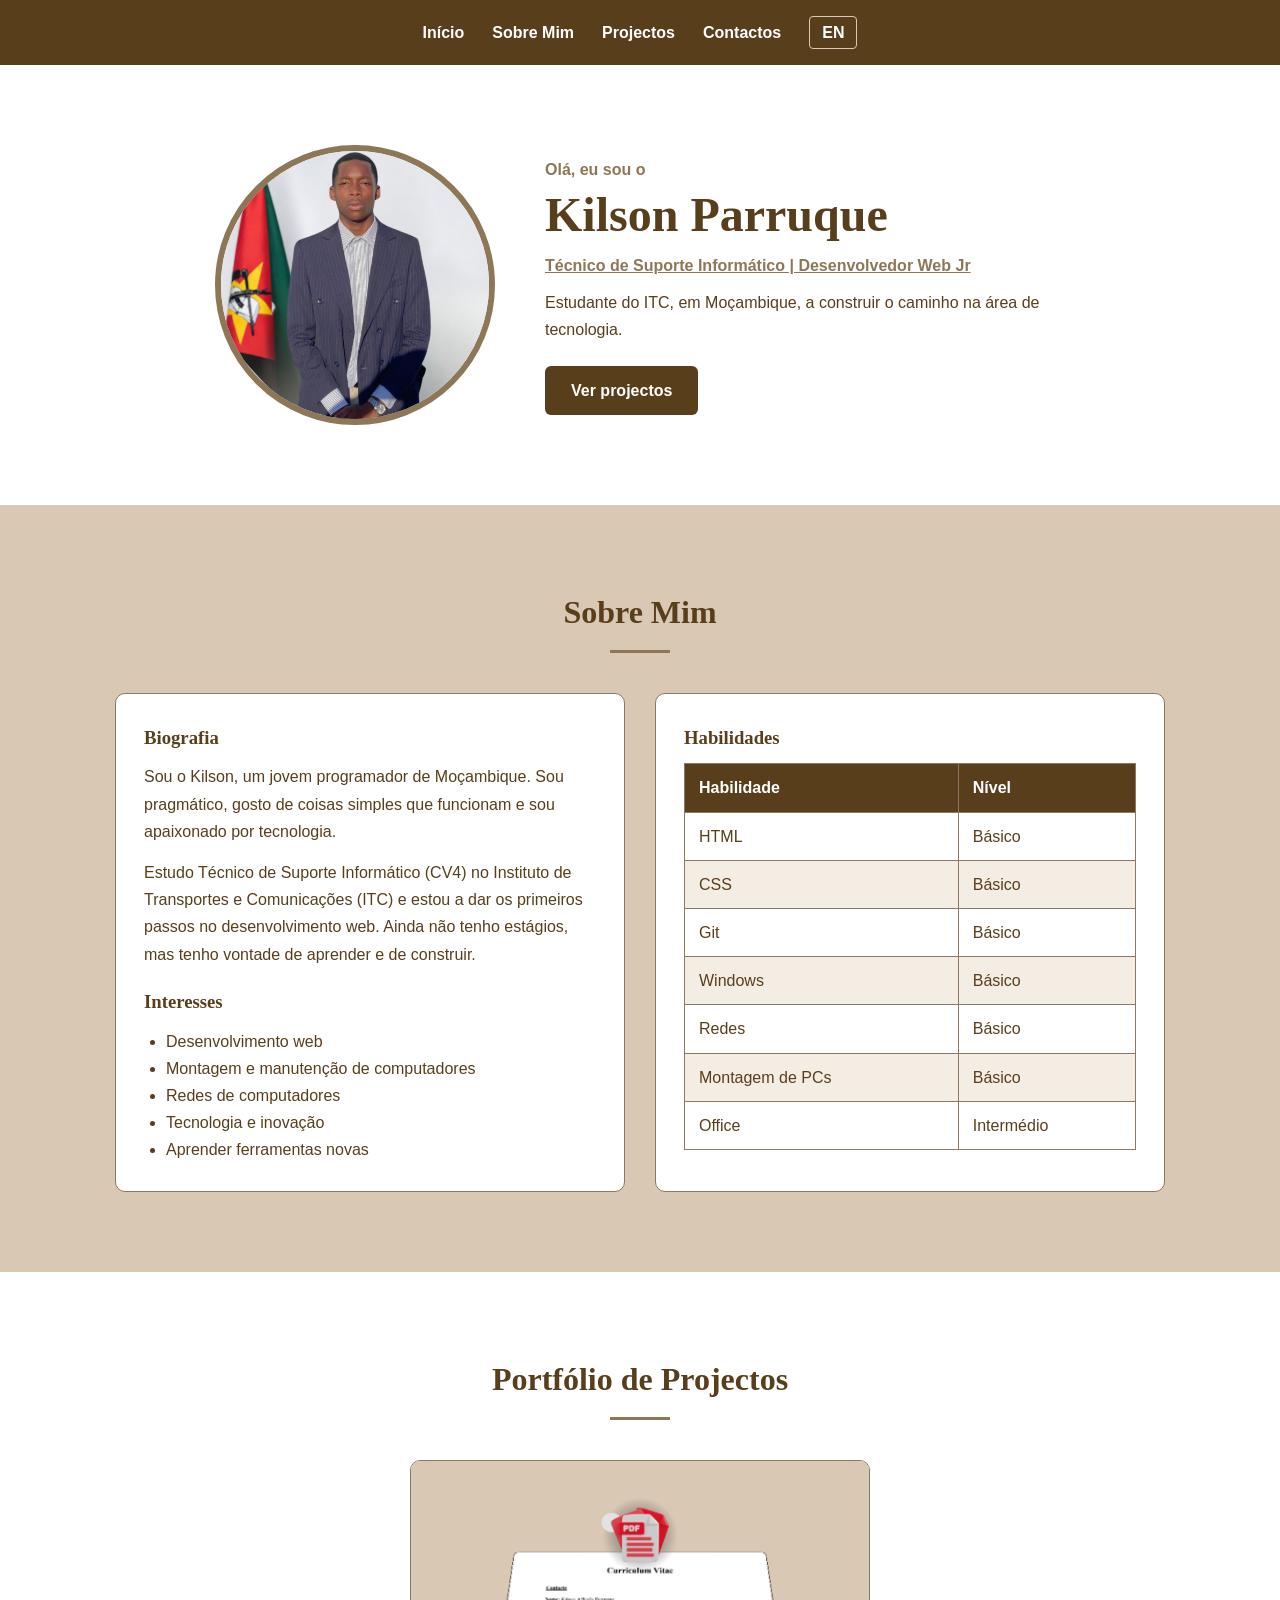
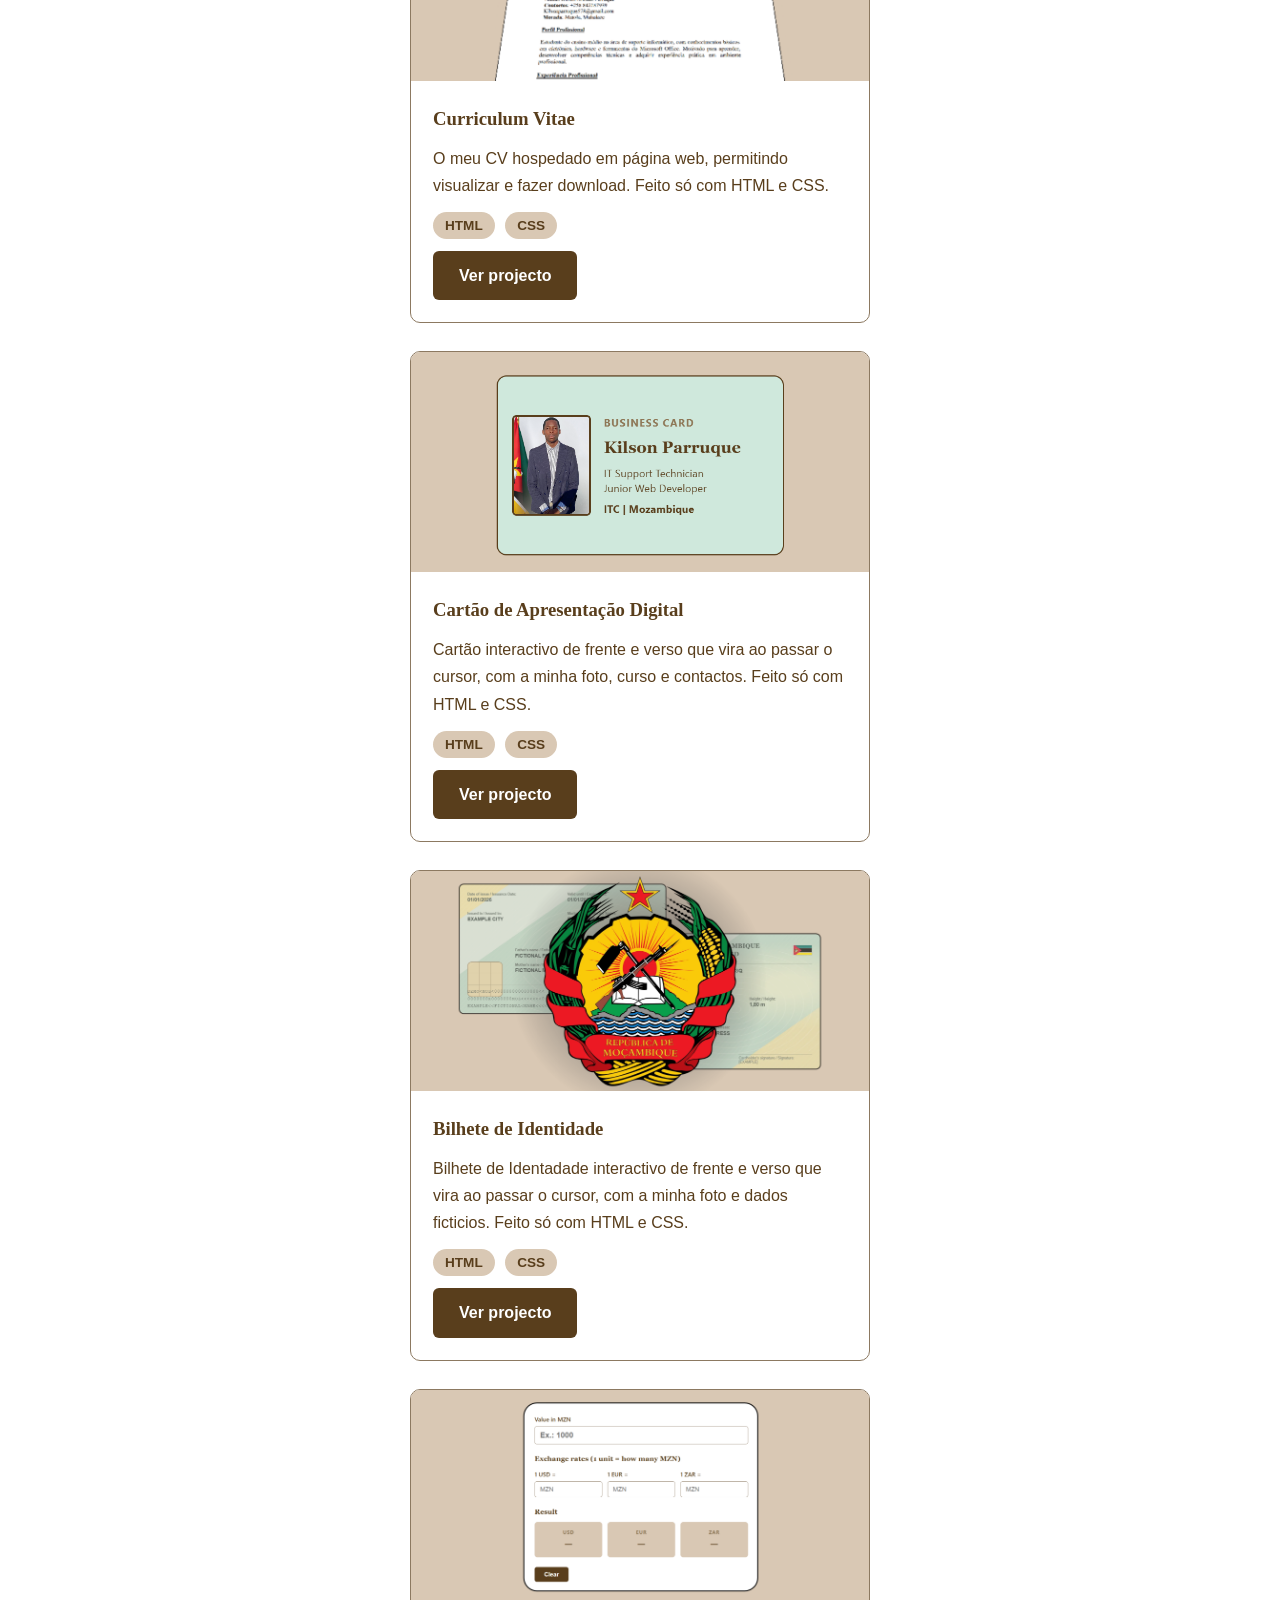
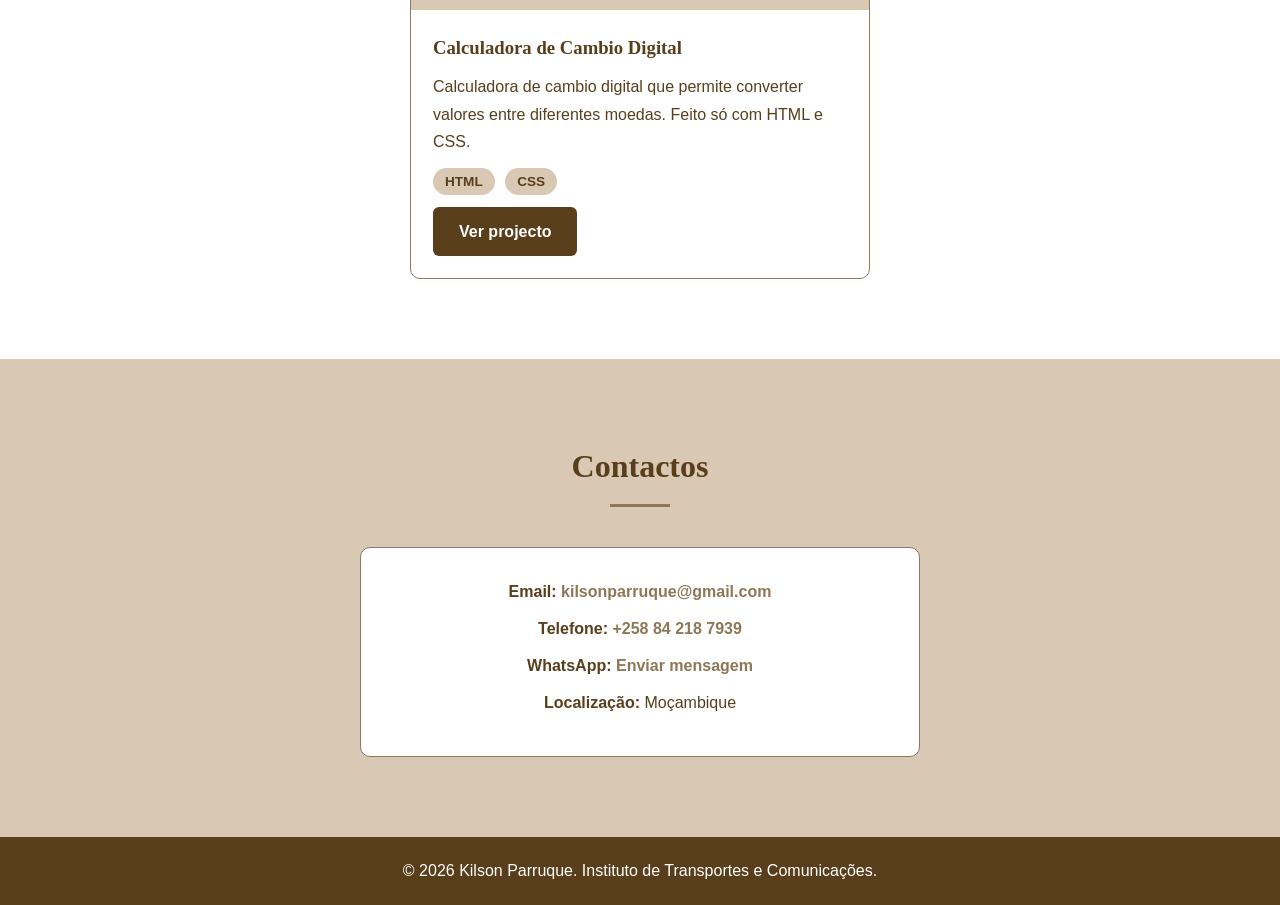
<file: index.html>
<!DOCTYPE html>
<html lang="pt">
<head>
  <meta charset="UTF-8">
  <meta name="viewport" content="width=device-width, initial-scale=1.0">
  <title>Kilson Parruque | Portfólio CPWE</title>
  <link rel="stylesheet" href="style.css">
</head>
<body>

  <header>
    <nav>
      <a href="#inicio">Início</a>
      <a href="#sobre">Sobre Mim</a>
      <a href="#projectos">Projectos</a>
      <a href="#contactos">Contactos</a>
      <a class="idioma" href="en.html">EN</a>
    </nav>
  </header>

  <main>

    <section id="inicio">
      <div class="conteudo hero">
        <img class="foto-perfil" src="perfil.jpg" alt="Fotografia de Kilson Parruque">
        <div class="hero-texto">
          <p class="saudacao">Olá, eu sou o</p>
          <h1>Kilson Parruque</h1>
          <p class="titulo"> <U> Técnico de Suporte Informático | Desenvolvedor Web Jr </U></p>
          <p>Estudante do ITC, em Moçambique, a construir o caminho na área de tecnologia.</p>
          <a class="botao" href="#projectos">Ver projectos</a>
        </div>
      </div>
    </section>

    <section id="sobre" class="faixa">
      <div class="conteudo">
        <h2>Sobre Mim</h2>
        <div class="sobre-grid">

          <div class="bloco">
            <h3>Biografia</h3>
            <p>Sou o Kilson, um jovem programador de Moçambique. Sou pragmático, gosto de coisas simples que funcionam e sou apaixonado por tecnologia.</p>
            <p>Estudo Técnico de Suporte Informático (CV4) no Instituto de Transportes e Comunicações (ITC) e estou a dar os primeiros passos no desenvolvimento web. Ainda não tenho estágios, mas tenho vontade de aprender e de construir.</p>

            <h3>Interesses</h3>
            <ul>
              <li>Desenvolvimento web</li>
              <li>Montagem e manutenção de computadores</li>
              <li>Redes de computadores</li>
              <li>Tecnologia e inovação</li>
              <li>Aprender ferramentas novas</li>
            </ul>
          </div>

          <div class="bloco">
            <h3>Habilidades</h3>
            <table>
              <thead>
                <tr>
                  <th>Habilidade</th>
                  <th>Nível</th>
                </tr>
              </thead>
              <tbody>
                <tr><td>HTML</td><td>Básico</td></tr>
                <tr><td>CSS</td><td>Básico</td></tr>
                <tr><td>Git</td><td>Básico</td></tr>
                <tr><td>Windows</td><td>Básico</td></tr>
                <tr><td>Redes</td><td>Básico</td></tr>
                <tr><td>Montagem de PCs</td><td>Básico</td></tr>
                <tr><td>Office</td><td>Intermédio</td></tr>
              </tbody>
            </table>
          </div>

        </div>
      </div>
    </section>

    <section id="projectos">
      <div class="conteudo">
        <h2>Portfólio de Projectos</h2>
        <div class="galeria">

          <article class="projecto">
            <img src="cv-banner.png" alt="Banner do Curriculum Vitae">
            <div class="projecto-info">
              <h3>Curriculum Vitae</h3>
              <p>O meu CV hospedado em página web, permitindo visualizar e fazer download. Feito só com HTML e CSS.</p>
              <p class="tecnologias"><span>HTML</span> <span>CSS</span> </p>
              <a class="botao" href="cv.html">Ver projecto</a>
            </div>
          </article>


          <article class="projecto">
            <img src="projecto-cartao.png" alt="Cartão de Apresentação Digital">
            <div class="projecto-info">
              <h3>Cartão de Apresentação Digital</h3>
              <p>Cartão interactivo de frente e verso que vira ao passar o cursor, com a minha foto, curso e contactos. Feito só com HTML e CSS.</p>
              <p class="tecnologias"><span>HTML</span> <span>CSS</span> </p>
              <a class="botao" href="cartao.html">Ver projecto</a>
            </div>
          </article>


          <article class="projecto">
            <img src="projecto-bi.png" alt="Bilhete de Identadade">
            <div class="projecto-info">
              <h3>Bilhete de Identidade </h3>
              <p>Bilhete de Identadade interactivo de frente e verso que vira ao passar o cursor, com a minha foto e dados ficticios. Feito só com HTML e CSS.</p>
              <p class="tecnologias"><span>HTML</span> <span>CSS</span></p>
              <a class="botao" href="bi.html">Ver projecto</a>
            </div>
          </article>

          
          <article class="projecto">
            <img src="calculadora-banner.png" alt="Calculadora de Cambio Digital">
            <div class="projecto-info">
              <h3>Calculadora de Cambio Digital </h3>
              <p>Calculadora de cambio digital que permite converter valores entre diferentes moedas. Feito só com HTML e CSS.</p>
              <p class="tecnologias"><span>HTML</span> <span>CSS</span></p>
              <a class="botao" href="calculadora.html">Ver projecto</a>
            </div>
          </article>

        </div>
      </div>
    </section>

    <section id="contactos" class="faixa">
      <div class="conteudo">
        <h2>Contactos</h2>
        <div class="contactos-caixa">
          <p><strong>Email:</strong> <a href="mailto:kilsonparruque@gmail.com">kilsonparruque@gmail.com</a></p>
          <p><strong>Telefone:</strong> <a href="tel:+258842187939">+258 84 218 7939</a></p>
          <p><strong>WhatsApp:</strong> <a href="https://wa.me/258842187939" target="_blank" rel="noopener">Enviar mensagem</a></p>
          <p><strong>Localização:</strong> Moçambique</p>
        </div>
      </div>
    </section>

  </main>

  <footer>
    <p>&copy; 2026 Kilson Parruque. Instituto de Transportes e Comunicações.</p>
  </footer>

</body>
</html>
</file>
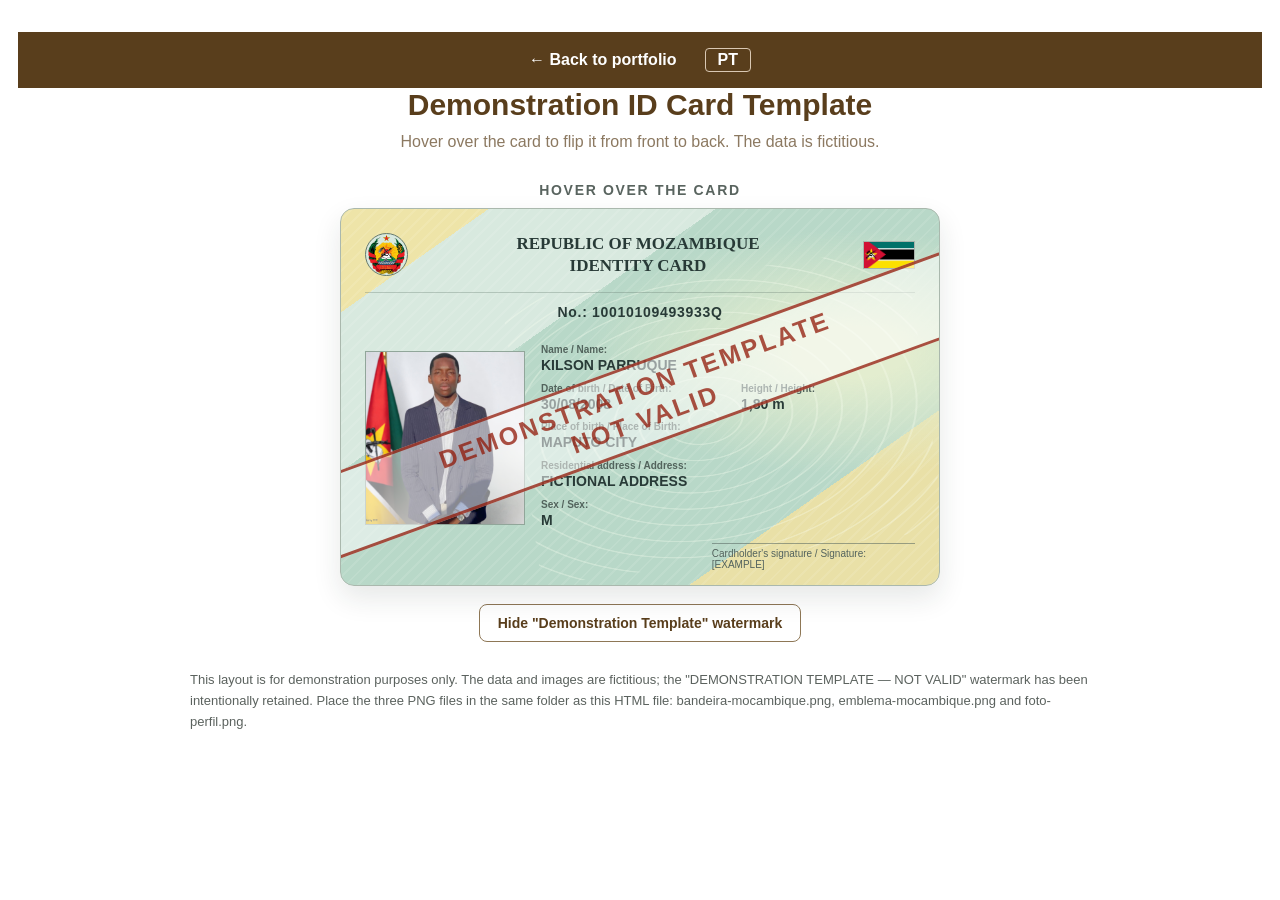
<file: bi english.html>
<!DOCTYPE html>
<html lang="en">
<head>
<meta charset="UTF-8">
<meta name="viewport" content="width=device-width, initial-scale=1.0">
<title>Demonstration ID Card Template — HTML and CSS</title>


<link rel="stylesheet" href="cabecalho-projecto.css">

<style>
  :root {
    --mint: #b8d8c8;
    --mint-light: #d8e9df;
    --yellow: #eee4a8;
    --ink: #283a37;
    --muted: #53635e;
  }

  * { box-sizing: border-box; }

body {
  margin: 0;
  padding: 32px 18px 48px;
  background: #FFFFFF;
  color: #593E1C;
  font-family: Arial, Helvetica, sans-serif;
}

h1 {
  margin: 0 0 8px;
  text-align: center;
  font-size: clamp(20px, 3vw, 30px);
  color: #593E1C;
}


.intro {
  max-width: 760px;
  margin: 0 auto 28px;
  text-align: center;
  color: #8C7961;
  line-height: 1.5;
}


  .cards {
    display: grid;
    grid-template-columns: minmax(0, 600px);
    justify-content: center;
    gap: 28px;
    max-width: 1120px;
    margin: auto;
  }

  .side-title {
    margin: 0 0 10px;
    font-size: 14px;
    text-transform: uppercase;
    letter-spacing: .12em;
    color: #59645f;
    text-align: center;
  }

  /* Card perspective and front/back rotation */
  .card-scene {
    width: 100%;
    aspect-ratio: 1.586 / 1;
    perspective: 1000px;
    cursor: pointer;
    outline: none;
  }

  .card-flipper {
    position: relative;
    width: 100%;
    height: 100%;
    transform-style: preserve-3d;
    transition: transform .8s ease;
  }

  .card-scene:hover .card-flipper,
  .card-scene:focus .card-flipper,
  .card-scene:focus-visible .card-flipper {
    transform: rotateY(180deg);
  }

  .id-card {
    position: absolute;
    inset: 0;
    width: 100%;
    height: 100%;
    overflow: hidden;
    border: 1px solid #aab8ad;
    border-radius: 14px;
    background:
      radial-gradient(ellipse at 85% 38%, #e3edcf 0 8%, transparent 37%),
      repeating-linear-gradient(135deg, transparent 0 7px, #ffffff18 7px 9px),
      linear-gradient(145deg, var(--yellow) 0 13%, var(--mint-light) 13% 33%, var(--mint) 33% 78%, #e9e0a7 78% 100%);
    box-shadow: 0 12px 28px #1e32251c;
    color: var(--ink);
    padding: 3.3% 4%;
    backface-visibility: hidden;
    -webkit-backface-visibility: hidden;
  }

  .id-card::before {
    content: "";
    position: absolute;
    z-index: 0;
    inset: 17% 2% 7% 30%;
    opacity: .3;
    background: repeating-radial-gradient(ellipse at 45% 50%, transparent 0 13px, #f9fff0 14px 15px, transparent 16px 25px);
    transform: rotate(-8deg);
    pointer-events: none;
  }

  .front { transform: rotateY(0deg); }
  .back { transform: rotateY(180deg); }

  .demo-watermark {
    position: absolute;
    z-index: 5;
    left: 50%;
    top: 52%;
    transform: translate(-50%, -50%) rotate(-20deg);
    width: 120%;
    text-align: center;
    font-size: clamp(13px, 2.1vw, 25px);
    line-height: 1.25;
    font-weight: 900;
    letter-spacing: .1em;
    color: #a13a2c;
    border: 3px solid #a13a2c;
    padding: 7px 0;
    background: #fff9;
    opacity: .88;
    pointer-events: none;
  }

 
.intro {
  max-width: 760px;
  margin: 0 auto 28px;
  text-align: center;
  color: #8C7961;
  line-height: 1.5;
}


.watermark-controls {
  display: flex;
  justify-content: center;
  margin: 18px 0 0;
}

.watermark-toggle {
  border: 1px solid #8E7756;
  border-radius: 8px;
  padding: 10px 18px;
  background: #FFFFFF;
  color: #593E1C;
  font-size: 14px;
  font-weight: 700;
  cursor: pointer;
  transition: background .2s ease, color .2s ease, transform .2s ease;
}

.watermark-toggle:hover {
  background: #593E1C;
  color: #FFFFFF;
  transform: translateY(-1px);
}

.watermark-toggle:focus-visible {
  outline: 3px solid #D9C8B4;
  outline-offset: 3px;
}


  .watermark-hidden .demo-watermark {
    display: none;
  }

  .front-head {
    position: relative;
    z-index: 1;
    display: grid;
    grid-template-columns: 48px 1fr 52px;
    gap: 10px;
    align-items: center;
    min-height: 19%;
    border-bottom: 1px solid #65796d55;
    padding-bottom: 2%;
  }

  .crest {
    width: 43px;
    height: 43px;
    border-radius: 50%;
    display: grid;
    place-items: center;
    overflow: hidden;
    border: 1px solid #65796d;
    background: #d8e9df;
  }

  .crest img {
    width: 100%;
    height: 100%;
    object-fit: contain;
    display: block;
  }

  .country {
    font-family: Georgia, serif;
    text-align: center;
    font-weight: 700;
    font-size: clamp(10px, 1.45vw, 17px);
    line-height: 1.3;
  }

  .flag {
    height: 28px;
    overflow: hidden;
    border: 1px solid #65796d66;
    background: #d5d9d5;
  }

  .flag img {
    display: block;
    width: 100%;
    height: 100%;
    object-fit: cover;
  }

  .doc-number {
    position: relative;
    z-index: 1;
    text-align: center;
    font-weight: 700;
    font-size: clamp(9px, 1.25vw, 14px);
    margin: 2% 0;
    letter-spacing: .05em;
  }

  .front-content {
    position: relative;
    z-index: 1;
    display: grid;
    grid-template-columns: 29% 1fr;
    gap: 3%;
    height: 62%;
    padding-top: 1%;
  }

  .portrait {
    position: relative;
    overflow: hidden;
    align-self: center;
    height: 86%;
    border: 1px solid #91a69a;
    background: linear-gradient(160deg, #e5e9e1, #a9c4b5);
    display: flex;
    align-items: center;
    justify-content: center;
  }

  .portrait img {
    display: block;
    width: 110%;
    height: 100%;
    object-fit: cover;
  }

  .fields {
    display: grid;
    grid-template-columns: 1fr 1fr;
    align-content: start;
    gap: 5% 7%;
    padding-top: 2%;
  }

  .field { min-width: 0; }
  .field.wide { grid-column: 1 / -1; }

  .label {
    display: block;
    color: #52635c;
    font-size: clamp(7px, .95vw, 10px);
    font-weight: 700;
    margin-bottom: 2px;
  }

  .value {
    display: block;
    font-size: clamp(9px, 1.28vw, 14px);
    font-weight: 700;
    overflow-wrap: anywhere;
  }

  .signature {
    position: absolute;
    z-index: 1;
    right: 4%;
    bottom: 4%;
    width: 34%;
    border-top: 1px solid #52635c88;
    padding-top: 4px;
    font-size: clamp(7px, .85vw, 10px);
    color: #53635e;
  }

  .back-top {
    position: relative;
    z-index: 1;
    display: grid;
    grid-template-columns: 1fr 1fr;
    gap: 5%;
    height: 48%;
    align-content: start;
    padding-top: 1%;
  }

  .back-field { margin-bottom: 7%; min-width: 0; }

  .chip {
    position: absolute;
    z-index: 1;
    left: 4%;
    bottom: 13%;
    width: 17%;
    height: 27%;
    border: 2px solid #8d7955;
    border-radius: 12px;
    background: #e8d6a5;
    opacity: .9;
  }

  .chip::before, .chip::after {
    content: "";
    position: absolute;
    inset: 0 33%;
    border-left: 1px solid #8d7955;
    border-right: 1px solid #8d7955;
  }

  .chip::after {
    inset: 33% 0;
    border: 0;
    border-top: 1px solid #8d7955;
    border-bottom: 1px solid #8d7955;
  }

  .back-fields {
    position: relative;
    z-index: 1;
    margin-left: 25%;
    padding-top: 1%;
  }

  .back-fields .field { margin-bottom: 3%; }

  .serial {
    position: absolute;
    z-index: 1;
    right: 4%;
    bottom: 16%;
    font-size: clamp(9px, 1.2vw, 13px);
    font-weight: 700;
    letter-spacing: .04em;
  }

  .mrz {
    position: absolute;
    z-index: 1;
    left: 4%;
    right: 3%;
    bottom: 3%;
    padding-top: 1.5%;
    border-top: 1px solid #78887d55;
    font-family: "Courier New", monospace;
    font-size: clamp(8px, 1.12vw, 13px);
    line-height: 1.65;
    letter-spacing: .06em;
    overflow-wrap: anywhere;
  }

  .note {
    max-width: 900px;
    margin: 28px auto 0;
    font-size: 13px;
    line-height: 1.6;
    color: #5b625e;
  }

  @media (max-width: 560px) {
    body { padding: 20px 10px; }
    .front-head { grid-template-columns: 32px 1fr 34px; gap: 5px; }
    .crest { width: 30px; height: 30px; }
    .flag { height: 20px; }
    .id-card { border-radius: 9px; padding: 3%; }
    .front-content { grid-template-columns: 27% 1fr; gap: 2%; }
    .fields { gap: 4% 4%; }
    .demo-watermark { font-size: 12px; }
  }

  @media (prefers-reduced-motion: reduce) {
    .card-flipper { transition: none; }
  }
</style>

</head>


<header class="cabecalho-projecto">
  <nav class="nav-projecto">
    <a href="en.html#projectos">&larr; Back to portfolio</a>
    <a class="idioma" href="bi.html">PT</a>
  </nav>
</header>


<body>

  <h1>Demonstration ID Card Template</h1>
  <p class="intro">Hover over the card to flip it from front to back. The data is fictitious.</p>

  <main class="cards">
    <section>
      <h2 class="side-title">Hover over the card</h2>

      <div class="card-scene" tabindex="0" aria-label="Demonstration card. Hover over it or use the keyboard to flip it.">
        <div class="card-flipper">

          <!-- FRONT -->
          <article class="id-card front" aria-label="Front of the demonstration card">
            <div class="demo-watermark">DEMONSTRATION TEMPLATE<br>NOT VALID</div>
            <header class="front-head">
              <div class="crest">
                <img src="emblema-mocambique.png" alt="Illustrative emblem">
              </div>
              <div class="country">REPUBLIC OF MOZAMBIQUE<br>IDENTITY CARD</div>
              <div class="flag">
                <img src="bandeira-mocambique.jpg" alt="Illustrative flag of Mozambique">
              </div>
            </header>

            <div class="doc-number">No.: 10010109493933Q</div>
            <div class="front-content">
              <div class="portrait">
                <img src="perfil.jpg" alt="Illustrative photograph of the cardholder">
              </div>
              <div class="fields">
                <div class="field wide">
                  <span class="label">Name / Name:</span>
                  <span class="value">KILSON PARRUQUE</span>
                </div>
                <div class="field">
                  <span class="label">Date of birth / Date of Birth:</span>
                  <span class="value">30/08/2008</span>
                </div>
                <div class="field">
                  <span class="label">Height / Height:</span>
                  <span class="value">1,80 m</span>
                </div>
                <div class="field wide">
                  <span class="label">Place of birth / Place of Birth:</span>
                  <span class="value">MAPUTO CITY</span>
                </div>
                <div class="field wide">
                  <span class="label">Residential address / Address:</span>
                  <span class="value">FICTIONAL ADDRESS</span>
                </div>
                <div class="field">
                  <span class="label">Sex / Sex:</span>
                  <span class="value">M</span>
                </div>
              </div>
            </div>
            <div class="signature">Cardholder's signature / Signature: [EXAMPLE]</div>
          </article>

          <!-- BACK -->
          <article class="id-card back" aria-label="Back of the demonstration card">
            <div class="demo-watermark">DEMONSTRATION TEMPLATE<br>NOT VALID</div>
            <div class="back-top">
              <div class="back-field">
                <span class="label">Date of issue / Issuance Date:</span>
                <span class="value">01/01/2026</span>
              </div>
              <div class="back-field">
                <span class="label">Valid until / Expiry Date:</span>
                <span class="value">01/01/2031</span>
              </div>
              <div class="back-field">
                <span class="label">Issued in / Issued in:</span>
                <span class="value">EXAMPLE CITY</span>
              </div>
              <div class="back-field">
                <span class="label">Marital status / Marital Status:</span>
                <span class="value">EMOLAGORDO</span>
              </div>
            </div>

            <div class="back-fields">
              <div class="field">
                <span class="label">Father's name / Father Name:</span>
                <span class="value">FICTIONAL FATHER'S NAME</span>
              </div>
              <div class="field">
                <span class="label">Mother's name / Mother Name:</span>
                <span class="value">FICTIONAL MOTHER'S NAME</span>
              </div>
            </div>

            <div class="chip" aria-label="Decorative chip illustration"></div>
            <div class="serial">DEMO-000000</div>
            <div class="mrz">
              DEMO&lt;MOZ&lt;000000000000000&lt;&lt;<br>
              0000000X0000000MOZ&lt;&lt;&lt;&lt;&lt;&lt;&lt;0<br>
              EXAMPLE&lt;&lt;FICTIONAL&lt;NAME&lt;&lt;&lt;&lt;&lt;
            </div>
          </article>

        </div>
      </div>

      <div class="watermark-controls">
        <button class="watermark-toggle" id="watermarkToggle" type="button" aria-pressed="false">
          Hide "Demonstration Template" watermark
        </button>
      </div>
    </section>
  </main>

  <p class="note">
    This layout is for demonstration purposes only. The data and images are fictitious; the "DEMONSTRATION TEMPLATE — NOT VALID" watermark has been intentionally retained.
    Place the three PNG files in the same folder as this HTML file: bandeira-mocambique.png, emblema-mocambique.png and foto-perfil.png.
  </p>

  <script>
    const watermarkToggle = document.getElementById('watermarkToggle');
    const cardScene = document.querySelector('.card-scene');

    watermarkToggle.addEventListener('click', () => {
      const hidden = cardScene.classList.toggle('watermark-hidden');
      watermarkToggle.textContent = hidden
        ? 'Show watermark'
        : 'Hide watermark';
      watermarkToggle.setAttribute('aria-pressed', String(hidden));
    });
  </script>
</body>
</html>
</file>
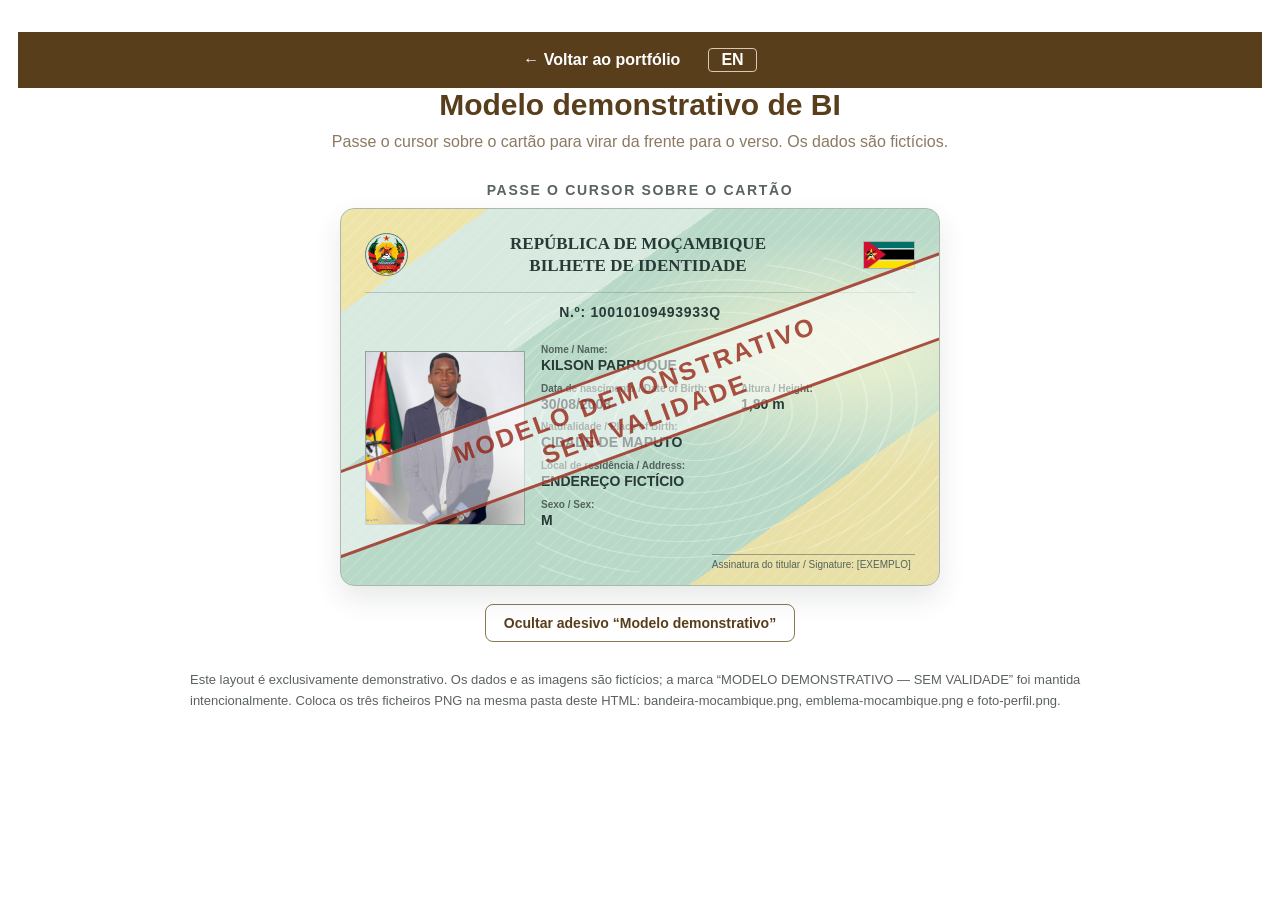
<file: bi.html>
<!DOCTYPE html>
<html lang="pt">
<head>
<meta charset="UTF-8">
<meta name="viewport" content="width=device-width, initial-scale=1.0">
<title>Modelo demonstrativo de BI — HTML e CSS</title>


<link rel="stylesheet" href="cabecalho-projecto.css">

<style>
  :root {
    --mint: #b8d8c8;
    --mint-light: #d8e9df;
    --yellow: #eee4a8;
    --ink: #283a37;
    --muted: #53635e;
  }

  * { box-sizing: border-box; }

body {
  margin: 0;
  padding: 32px 18px 48px;
  background: #FFFFFF;
  color: #593E1C;
  font-family: Arial, Helvetica, sans-serif;
}

h1 {
  margin: 0 0 8px;
  text-align: center;
  font-size: clamp(20px, 3vw, 30px);
  color: #593E1C;
}


.intro {
  max-width: 760px;
  margin: 0 auto 28px;
  text-align: center;
  color: #8C7961;
  line-height: 1.5;
}


  .cards {
    display: grid;
    grid-template-columns: minmax(0, 600px);
    justify-content: center;
    gap: 28px;
    max-width: 1120px;
    margin: auto;
  }

  .side-title {
    margin: 0 0 10px;
    font-size: 14px;
    text-transform: uppercase;
    letter-spacing: .12em;
    color: #59645f;
    text-align: center;
  }

  /* Perspectiva do cartão e rotação frente/verso */
  .card-scene {
    width: 100%;
    aspect-ratio: 1.586 / 1;
    perspective: 1000px;
    cursor: pointer;
    outline: none;
  }

  .card-flipper {
    position: relative;
    width: 100%;
    height: 100%;
    transform-style: preserve-3d;
    transition: transform .8s ease;
  }

  .card-scene:hover .card-flipper,
  .card-scene:focus .card-flipper,
  .card-scene:focus-visible .card-flipper {
    transform: rotateY(180deg);
  }

  .id-card {
    position: absolute;
    inset: 0;
    width: 100%;
    height: 100%;
    overflow: hidden;
    border: 1px solid #aab8ad;
    border-radius: 14px;
    background:
      radial-gradient(ellipse at 85% 38%, #e3edcf 0 8%, transparent 37%),
      repeating-linear-gradient(135deg, transparent 0 7px, #ffffff18 7px 9px),
      linear-gradient(145deg, var(--yellow) 0 13%, var(--mint-light) 13% 33%, var(--mint) 33% 78%, #e9e0a7 78% 100%);
    box-shadow: 0 12px 28px #1e32251c;
    color: var(--ink);
    padding: 3.3% 4%;
    backface-visibility: hidden;
    -webkit-backface-visibility: hidden;
  }

  .id-card::before {
    content: "";
    position: absolute;
    z-index: 0;
    inset: 17% 2% 7% 30%;
    opacity: .3;
    background: repeating-radial-gradient(ellipse at 45% 50%, transparent 0 13px, #f9fff0 14px 15px, transparent 16px 25px);
    transform: rotate(-8deg);
    pointer-events: none;
  }

  .front { transform: rotateY(0deg); }
  .back { transform: rotateY(180deg); }

  .demo-watermark {
    position: absolute;
    z-index: 5;
    left: 50%;
    top: 52%;
    transform: translate(-50%, -50%) rotate(-20deg);
    width: 120%;
    text-align: center;
    font-size: clamp(13px, 2.1vw, 25px);
    line-height: 1.25;
    font-weight: 900;
    letter-spacing: .1em;
    color: #a13a2c;
    border: 3px solid #a13a2c;
    padding: 7px 0;
    background: #fff9;
    opacity: .88;
    pointer-events: none;
  }

 
.intro {
  max-width: 760px;
  margin: 0 auto 28px;
  text-align: center;
  color: #8C7961;
  line-height: 1.5;
}


.watermark-controls {
  display: flex;
  justify-content: center;
  margin: 18px 0 0;
}

.watermark-toggle {
  border: 1px solid #8E7756;
  border-radius: 8px;
  padding: 10px 18px;
  background: #FFFFFF;
  color: #593E1C;
  font-size: 14px;
  font-weight: 700;
  cursor: pointer;
  transition: background .2s ease, color .2s ease, transform .2s ease;
}

.watermark-toggle:hover {
  background: #593E1C;
  color: #FFFFFF;
  transform: translateY(-1px);
}

.watermark-toggle:focus-visible {
  outline: 3px solid #D9C8B4;
  outline-offset: 3px;
}


  .watermark-hidden .demo-watermark {
    display: none;
  }

  .front-head {
    position: relative;
    z-index: 1;
    display: grid;
    grid-template-columns: 48px 1fr 52px;
    gap: 10px;
    align-items: center;
    min-height: 19%;
    border-bottom: 1px solid #65796d55;
    padding-bottom: 2%;
  }

  .crest {
    width: 43px;
    height: 43px;
    border-radius: 50%;
    display: grid;
    place-items: center;
    overflow: hidden;
    border: 1px solid #65796d;
    background: #d8e9df;
  }

  .crest img {
    width: 100%;
    height: 100%;
    object-fit: contain;
    display: block;
  }

  .country {
    font-family: Georgia, serif;
    text-align: center;
    font-weight: 700;
    font-size: clamp(10px, 1.45vw, 17px);
    line-height: 1.3;
  }

  .flag {
    height: 28px;
    overflow: hidden;
    border: 1px solid #65796d66;
    background: #d5d9d5;
  }

  .flag img {
    display: block;
    width: 100%;
    height: 100%;
    object-fit: cover;
  }

  .doc-number {
    position: relative;
    z-index: 1;
    text-align: center;
    font-weight: 700;
    font-size: clamp(9px, 1.25vw, 14px);
    margin: 2% 0;
    letter-spacing: .05em;
  }

  .front-content {
    position: relative;
    z-index: 1;
    display: grid;
    grid-template-columns: 29% 1fr;
    gap: 3%;
    height: 62%;
    padding-top: 1%;
  }

  .portrait {
    position: relative;
    overflow: hidden;
    align-self: center;
    height: 86%;
    border: 1px solid #91a69a;
    background: linear-gradient(160deg, #e5e9e1, #a9c4b5);
    display: flex;
    align-items: center;
    justify-content: center;
  }

  .portrait img {
    display: block;
    width: 110%;
    height: 100%;
    object-fit: cover;
  }

  .fields {
    display: grid;
    grid-template-columns: 1fr 1fr;
    align-content: start;
    gap: 5% 7%;
    padding-top: 2%;
  }

  .field { min-width: 0; }
  .field.wide { grid-column: 1 / -1; }

  .label {
    display: block;
    color: #52635c;
    font-size: clamp(7px, .95vw, 10px);
    font-weight: 700;
    margin-bottom: 2px;
  }

  .value {
    display: block;
    font-size: clamp(9px, 1.28vw, 14px);
    font-weight: 700;
    overflow-wrap: anywhere;
  }

  .signature {
    position: absolute;
    z-index: 1;
    right: 4%;
    bottom: 4%;
    width: 34%;
    border-top: 1px solid #52635c88;
    padding-top: 4px;
    font-size: clamp(7px, .85vw, 10px);
    color: #53635e;
  }

  .back-top {
    position: relative;
    z-index: 1;
    display: grid;
    grid-template-columns: 1fr 1fr;
    gap: 5%;
    height: 48%;
    align-content: start;
    padding-top: 1%;
  }

  .back-field { margin-bottom: 7%; min-width: 0; }

  .chip {
    position: absolute;
    z-index: 1;
    left: 4%;
    bottom: 13%;
    width: 17%;
    height: 27%;
    border: 2px solid #8d7955;
    border-radius: 12px;
    background: #e8d6a5;
    opacity: .9;
  }

  .chip::before, .chip::after {
    content: "";
    position: absolute;
    inset: 0 33%;
    border-left: 1px solid #8d7955;
    border-right: 1px solid #8d7955;
  }

  .chip::after {
    inset: 33% 0;
    border: 0;
    border-top: 1px solid #8d7955;
    border-bottom: 1px solid #8d7955;
  }

  .back-fields {
    position: relative;
    z-index: 1;
    margin-left: 25%;
    padding-top: 1%;
  }

  .back-fields .field { margin-bottom: 3%; }

  .serial {
    position: absolute;
    z-index: 1;
    right: 4%;
    bottom: 16%;
    font-size: clamp(9px, 1.2vw, 13px);
    font-weight: 700;
    letter-spacing: .04em;
  }

  .mrz {
    position: absolute;
    z-index: 1;
    left: 4%;
    right: 3%;
    bottom: 3%;
    padding-top: 1.5%;
    border-top: 1px solid #78887d55;
    font-family: "Courier New", monospace;
    font-size: clamp(8px, 1.12vw, 13px);
    line-height: 1.65;
    letter-spacing: .06em;
    overflow-wrap: anywhere;
  }

  .note {
    max-width: 900px;
    margin: 28px auto 0;
    font-size: 13px;
    line-height: 1.6;
    color: #5b625e;
  }

  @media (max-width: 560px) {
    body { padding: 20px 10px; }
    .front-head { grid-template-columns: 32px 1fr 34px; gap: 5px; }
    .crest { width: 30px; height: 30px; }
    .flag { height: 20px; }
    .id-card { border-radius: 9px; padding: 3%; }
    .front-content { grid-template-columns: 27% 1fr; gap: 2%; }
    .fields { gap: 4% 4%; }
    .demo-watermark { font-size: 12px; }
  }

  @media (prefers-reduced-motion: reduce) {
    .card-flipper { transition: none; }
  }
</style>

</head>


<header class="cabecalho-projecto">
  <nav class="nav-projecto">
    <a href="index.html#projectos">&larr; Voltar ao portfólio</a>
    <a class="idioma" href="bi english.html">EN</a>
  </nav>
</header>


<body>

  <h1>Modelo demonstrativo de BI</h1>
  <p class="intro">Passe o cursor sobre o cartão para virar da frente para o verso. Os dados são fictícios.</p>

  <main class="cards">
    <section>
      <h2 class="side-title">Passe o cursor sobre o cartão</h2>

      <div class="card-scene" tabindex="0" aria-label="Cartão demonstrativo. Passe o cursor ou use o teclado para virar.">
        <div class="card-flipper">

          <!-- FRENTE -->
          <article class="id-card front" aria-label="Frente do cartão demonstrativo">
            <div class="demo-watermark">MODELO DEMONSTRATIVO<br>SEM VALIDADE</div>
            <header class="front-head">
              <div class="crest">
                <img src="emblema-mocambique.png" alt="Emblema ilustrativo">
              </div>
              <div class="country">REPÚBLICA DE MOÇAMBIQUE<br>BILHETE DE IDENTIDADE</div>
              <div class="flag">
                <img src="bandeira-mocambique.jpg" alt="Bandeira ilustrativa de Moçambique">
              </div>
            </header>

            <div class="doc-number">N.º: 10010109493933Q</div>
            <div class="front-content">
              <div class="portrait">
                <img src="perfil.jpg" alt="Fotografia ilustrativa do titular">
              </div>
              <div class="fields">
                <div class="field wide">
                  <span class="label">Nome / Name:</span>
                  <span class="value">KILSON PARRUQUE</span>
                </div>
                <div class="field">
                  <span class="label">Data de nascimento / Date of Birth:</span>
                  <span class="value">30/08/2008</span>
                </div>
                <div class="field">
                  <span class="label">Altura / Height:</span>
                  <span class="value">1,80 m</span>
                </div>
                <div class="field wide">
                  <span class="label">Naturalidade / Place of Birth:</span>
                  <span class="value">CIDADE DE MAPUTO</span>
                </div>
                <div class="field wide">
                  <span class="label">Local de residência / Address:</span>
                  <span class="value">ENDEREÇO FICTÍCIO</span>
                </div>
                <div class="field">
                  <span class="label">Sexo / Sex:</span>
                  <span class="value">M</span>
                </div>
              </div>
            </div>
            <div class="signature">Assinatura do titular / Signature: [EXEMPLO]</div>
          </article>

          <!-- VERSO -->
          <article class="id-card back" aria-label="Verso do cartão demonstrativo">
            <div class="demo-watermark">MODELO DEMONSTRATIVO<br>SEM VALIDADE</div>
            <div class="back-top">
              <div class="back-field">
                <span class="label">Data de emissão / Issuance Date:</span>
                <span class="value">01/01/2026</span>
              </div>
              <div class="back-field">
                <span class="label">Válido até / Expiry Date:</span>
                <span class="value">01/01/2031</span>
              </div>
              <div class="back-field">
                <span class="label">Emitido em / Issued in:</span>
                <span class="value">CIDADE DE EXEMPLO</span>
              </div>
              <div class="back-field">
                <span class="label">Estado civil / Marital Status:</span>
                <span class="value">EMOLAGORDO</span>
              </div>
            </div>

            <div class="back-fields">
              <div class="field">
                <span class="label">Nome do pai / Father Name:</span>
                <span class="value">NOME FICTÍCIO DO PAI</span>
              </div>
              <div class="field">
                <span class="label">Nome da mãe / Mother Name:</span>
                <span class="value">NOME FICTÍCIO DA MÃE</span>
              </div>
            </div>

            <div class="chip" aria-label="Ilustração decorativa de chip"></div>
            <div class="serial">DEMO-000000</div>
            <div class="mrz">
              DEMO&lt;MOZ&lt;000000000000000&lt;&lt;<br>
              0000000X0000000MOZ&lt;&lt;&lt;&lt;&lt;&lt;&lt;0<br>
              EXEMPLO&lt;&lt;NOME&lt;FICTICIO&lt;&lt;&lt;&lt;&lt;
            </div>
          </article>

        </div>
      </div>

      <div class="watermark-controls">
        <button class="watermark-toggle" id="watermarkToggle" type="button" aria-pressed="false">
          Ocultar adesivo “Modelo demonstrativo”
        </button>
      </div>
    </section>
  </main>

  <p class="note">
    Este layout é exclusivamente demonstrativo. Os dados e as imagens são fictícios; a marca “MODELO DEMONSTRATIVO — SEM VALIDADE” foi mantida intencionalmente.
    Coloca os três ficheiros PNG na mesma pasta deste HTML: bandeira-mocambique.png, emblema-mocambique.png e foto-perfil.png.
  </p>

  <script>
    const watermarkToggle = document.getElementById('watermarkToggle');
    const cardScene = document.querySelector('.card-scene');

    watermarkToggle.addEventListener('click', () => {
      const hidden = cardScene.classList.toggle('watermark-hidden');
      watermarkToggle.textContent = hidden
        ? 'Mostrar adesivo'
        : 'Ocultar adesivo';
      watermarkToggle.setAttribute('aria-pressed', String(hidden));
    });
  </script>
</body>
</html>
</file>
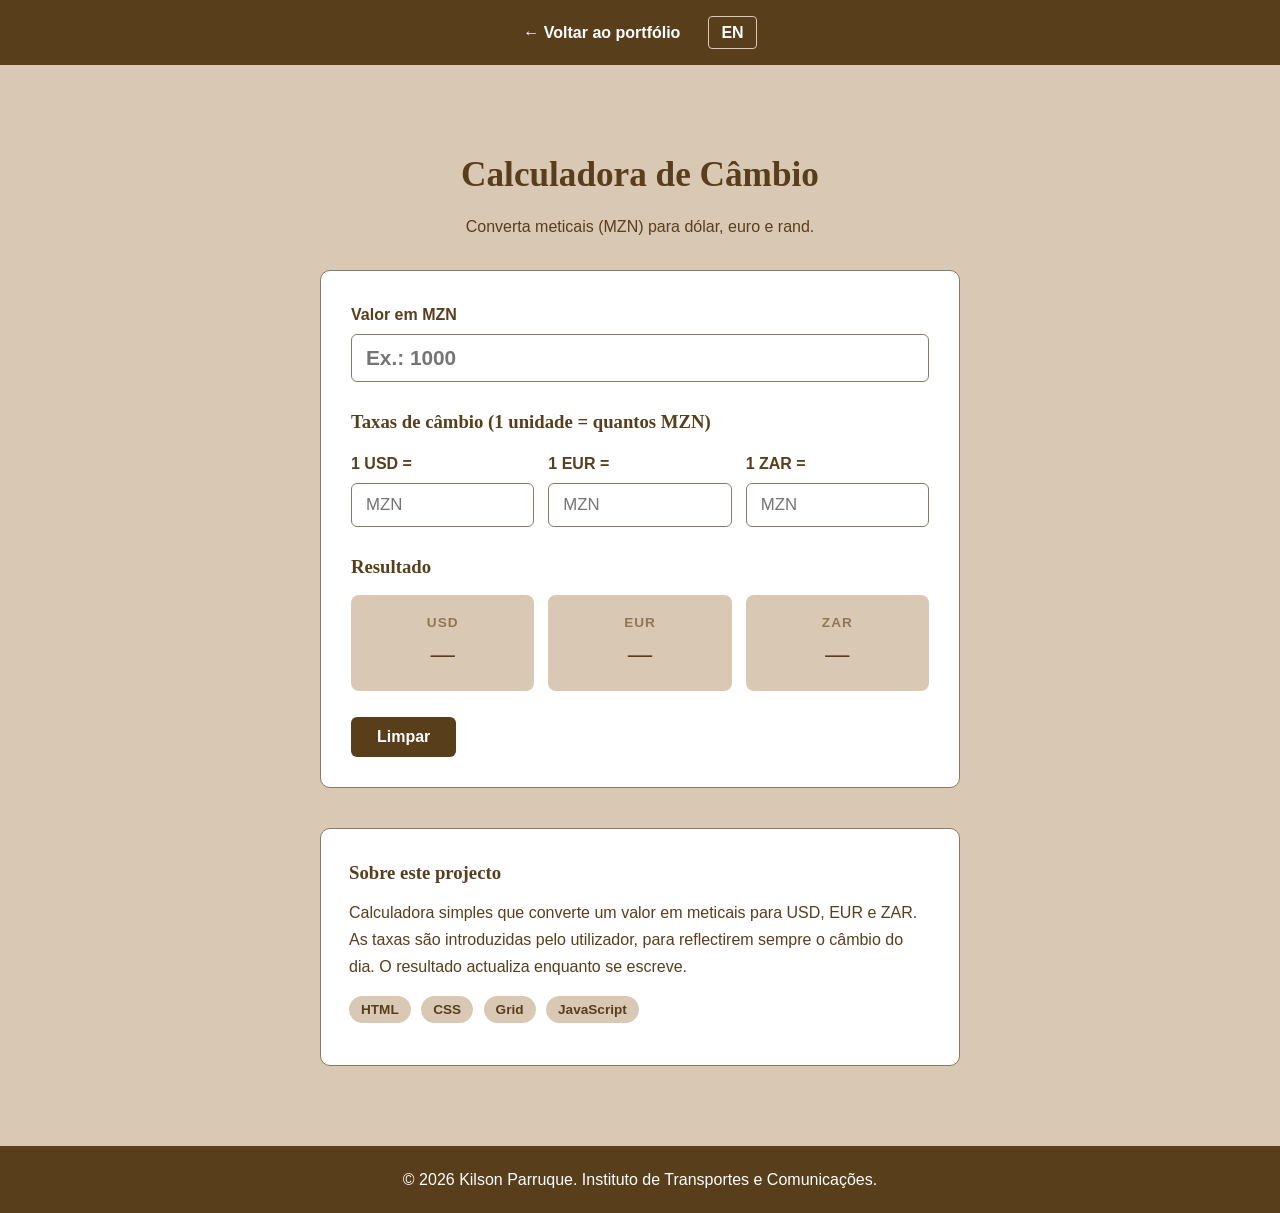
<file: calculadora.html>
<!DOCTYPE html>
<html lang="pt">
<head>
  <meta charset="UTF-8">
  <meta name="viewport" content="width=device-width, initial-scale=1.0">
  <title>Calculadora de Câmbio | Kilson Parruque</title>
  <link rel="stylesheet" href="style.css">
  <link rel="stylesheet" href="calculadora.css">
</head>
<body>

  <header>
    <nav>
      <a href="index.html#projectos">&larr; Voltar ao portfólio</a>
      <a class="idioma" href="en-calculadora.html">EN</a>
    </nav>
  </header>

  <main>
    <section class="faixa pagina-projecto">
      <div class="conteudo">
        <h1>Calculadora de Câmbio</h1>
        <p class="instrucao">Converta meticais (MZN) para dólar, euro e rand.</p>

        <div class="calc">

          <div class="calc-entrada">
            <label for="valor">Valor em MZN</label>
            <input type="number" id="valor" min="0" step="any" placeholder="Ex.: 1000">
          </div>

          <h3>Taxas de câmbio (1 unidade = quantos MZN)</h3>
          <div class="taxas">
            <div class="taxa">
              <label for="taxa-usd">1 USD =</label>
              <input type="number" id="taxa-usd" min="0" step="any" placeholder="MZN">
            </div>
            <div class="taxa">
              <label for="taxa-eur">1 EUR =</label>
              <input type="number" id="taxa-eur" min="0" step="any" placeholder="MZN">
            </div>
            <div class="taxa">
              <label for="taxa-zar">1 ZAR =</label>
              <input type="number" id="taxa-zar" min="0" step="any" placeholder="MZN">
            </div>
          </div>

          <h3>Resultado</h3>
          <div class="resultados">
            <div class="resultado">
              <span class="moeda">USD</span>
              <span class="valor" id="res-usd">—</span>
            </div>
            <div class="resultado">
              <span class="moeda">EUR</span>
              <span class="valor" id="res-eur">—</span>
            </div>
            <div class="resultado">
              <span class="moeda">ZAR</span>
              <span class="valor" id="res-zar">—</span>
            </div>
          </div>

          <button type="button" id="limpar" class="botao">Limpar</button>
        </div>

        <div class="bloco bloco-projecto">
          <h3>Sobre este projecto</h3>
          <p>Calculadora simples que converte um valor em meticais para USD, EUR e ZAR. As taxas são introduzidas pelo utilizador, para reflectirem sempre o câmbio do dia. O resultado actualiza enquanto se escreve.</p>
          <p class="tecnologias"><span>HTML</span> <span>CSS</span> <span>Grid</span> <span>JavaScript</span></p>
        </div>
      </div>
    </section>
  </main>

  <footer>
    <p>&copy; 2026 Kilson Parruque. Instituto de Transportes e Comunicações.</p>
  </footer>

  <script src="calculadora.js"></script>
</body>
</html>
</file>
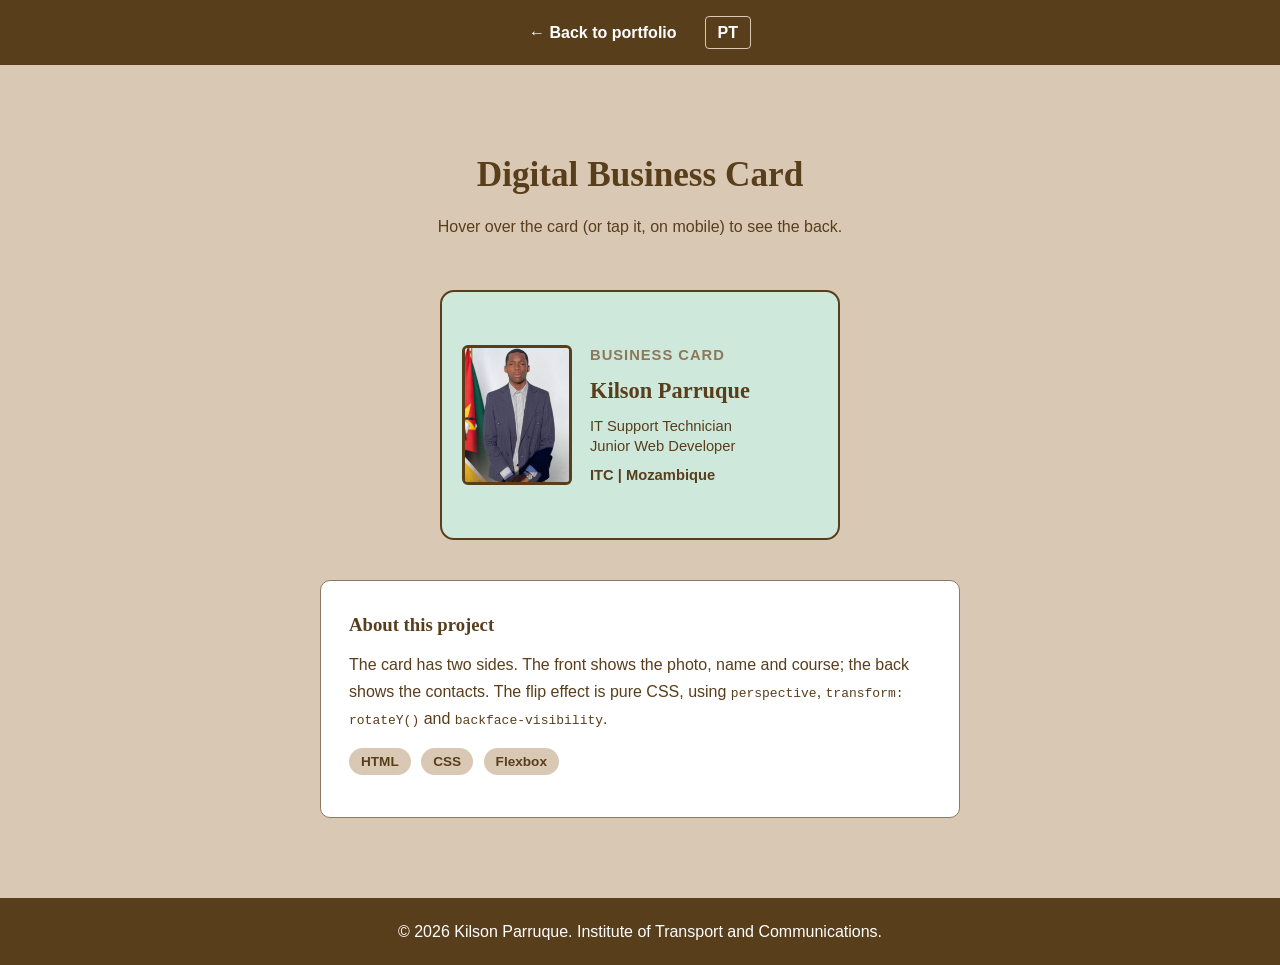
<file: card.html>
<!DOCTYPE html>
<html lang="en">
<head>
  <meta charset="UTF-8">
  <meta name="viewport" content="width=device-width, initial-scale=1.0">
  <title>Digital Business Card | Kilson Parruque</title>
  <link rel="stylesheet" href="style.css">
</head>
<body>

  <header>
    <nav>
      <a href="en.html#projectos">&larr; Back to portfolio</a>
      <a class="idioma" href="cartao.html">PT</a>
    </nav>
  </header>

  <main>
    <section class="faixa pagina-projecto">
      <div class="conteudo">
        <h1>Digital Business Card</h1>
        <p class="instrucao">Hover over the card (or tap it, on mobile) to see the back.</p>

        <div class="cartao-area">
          <div class="cartao" tabindex="0">
            <div class="cartao-interior">

              <div class="face frente">
                <img src="perfil.jpg" alt="Photo of Kilson Parruque">
                <div class="cartao-texto">
                  <p class="cartao-etiqueta">Business Card</p>
                  <h2>Kilson Parruque</h2>
                  <p>IT Support Technician</p>
                  <p>Junior Web Developer</p>
                  <p class="cartao-pequeno">ITC | Mozambique</p>
                </div>
              </div>

              <div class="face verso">
                <p class="cartao-etiqueta">Contacts</p>
                <p><strong>Email:</strong><br>kilsonparruque@gmail.com</p>
                <p><strong>Phone:</strong><br>+258 84 218 7939</p>
                <p><strong>Course:</strong><br>CV4 in IT Support Technician</p>
              </div>

            </div>
          </div>
        </div>

        <div class="bloco bloco-projecto">
          <h3>About this project</h3>
          <p>The card has two sides. The front shows the photo, name and course; the back shows the contacts. The flip effect is pure CSS, using <code>perspective</code>, <code>transform: rotateY()</code> and <code>backface-visibility</code>.</p>
          <p class="tecnologias"><span>HTML</span> <span>CSS</span> <span>Flexbox</span></p>
        </div>
      </div>
    </section>
  </main>

  <footer>
    <p>&copy; 2026 Kilson Parruque. Institute of Transport and Communications.</p>
  </footer>

</body>
</html>
</file>
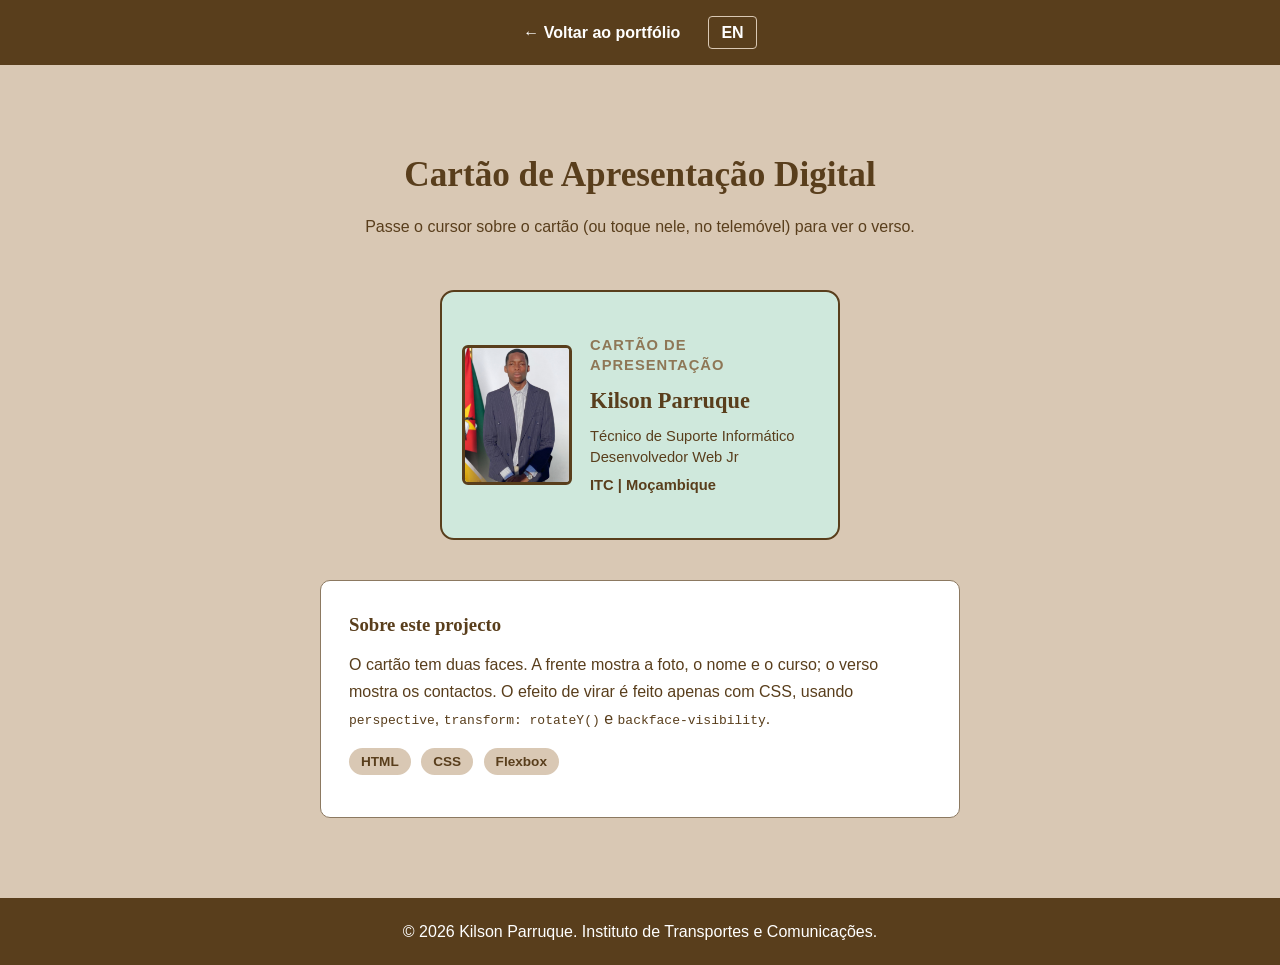
<file: cartao.html>
<!DOCTYPE html>
<html lang="pt">
<head>
  <meta charset="UTF-8">
  <meta name="viewport" content="width=device-width, initial-scale=1.0">
  <title>Cartão de Apresentação Digital | Kilson Parruque</title>
  <link rel="stylesheet" href="style.css">
</head>
<body>

  <header>
    <nav>
      <a href="index.html#projectos">&larr; Voltar ao portfólio</a>
      <a class="idioma" href="card.html">EN</a>
    </nav>
  </header>

  <main>
    <section class="faixa pagina-projecto">
      <div class="conteudo">
        <h1>Cartão de Apresentação Digital</h1>
        <p class="instrucao">Passe o cursor sobre o cartão (ou toque nele, no telemóvel) para ver o verso.</p>

        <div class="cartao-area">
          <div class="cartao" tabindex="0">
            <div class="cartao-interior">

              <div class="face frente">
                <img src="perfil.jpg" alt="Fotografia de Kilson Parruque">
                <div class="cartao-texto">
                  <p class="cartao-etiqueta">Cartão de Apresentação</p>
                  <h2>Kilson Parruque</h2>
                  <p>Técnico de Suporte Informático</p>
                  <p>Desenvolvedor Web Jr</p>
                  <p class="cartao-pequeno">ITC | Moçambique</p>
                </div>
              </div>

              <div class="face verso">
                <p class="cartao-etiqueta">Contactos</p>
                <p><strong>Email:</strong><br>kilsonparruque@gmail.com</p>
                <p><strong>Telefone:</strong><br>+258 84 218 7939</p>
                <p><strong>Curso:</strong><br>CV4 em Técnico de Suporte Informático</p>
              </div>

            </div>
          </div>
        </div>

        <div class="bloco bloco-projecto">
          <h3>Sobre este projecto</h3>
          <p>O cartão tem duas faces. A frente mostra a foto, o nome e o curso; o verso mostra os contactos. O efeito de virar é feito apenas com CSS, usando <code>perspective</code>, <code>transform: rotateY()</code> e <code>backface-visibility</code>.</p>
          <p class="tecnologias"><span>HTML</span> <span>CSS</span> <span>Flexbox</span></p>
        </div>
      </div>
    </section>
  </main>

  <footer>
    <p>&copy; 2026 Kilson Parruque. Instituto de Transportes e Comunicações.</p>
  </footer>

</body>
</html>
</file>
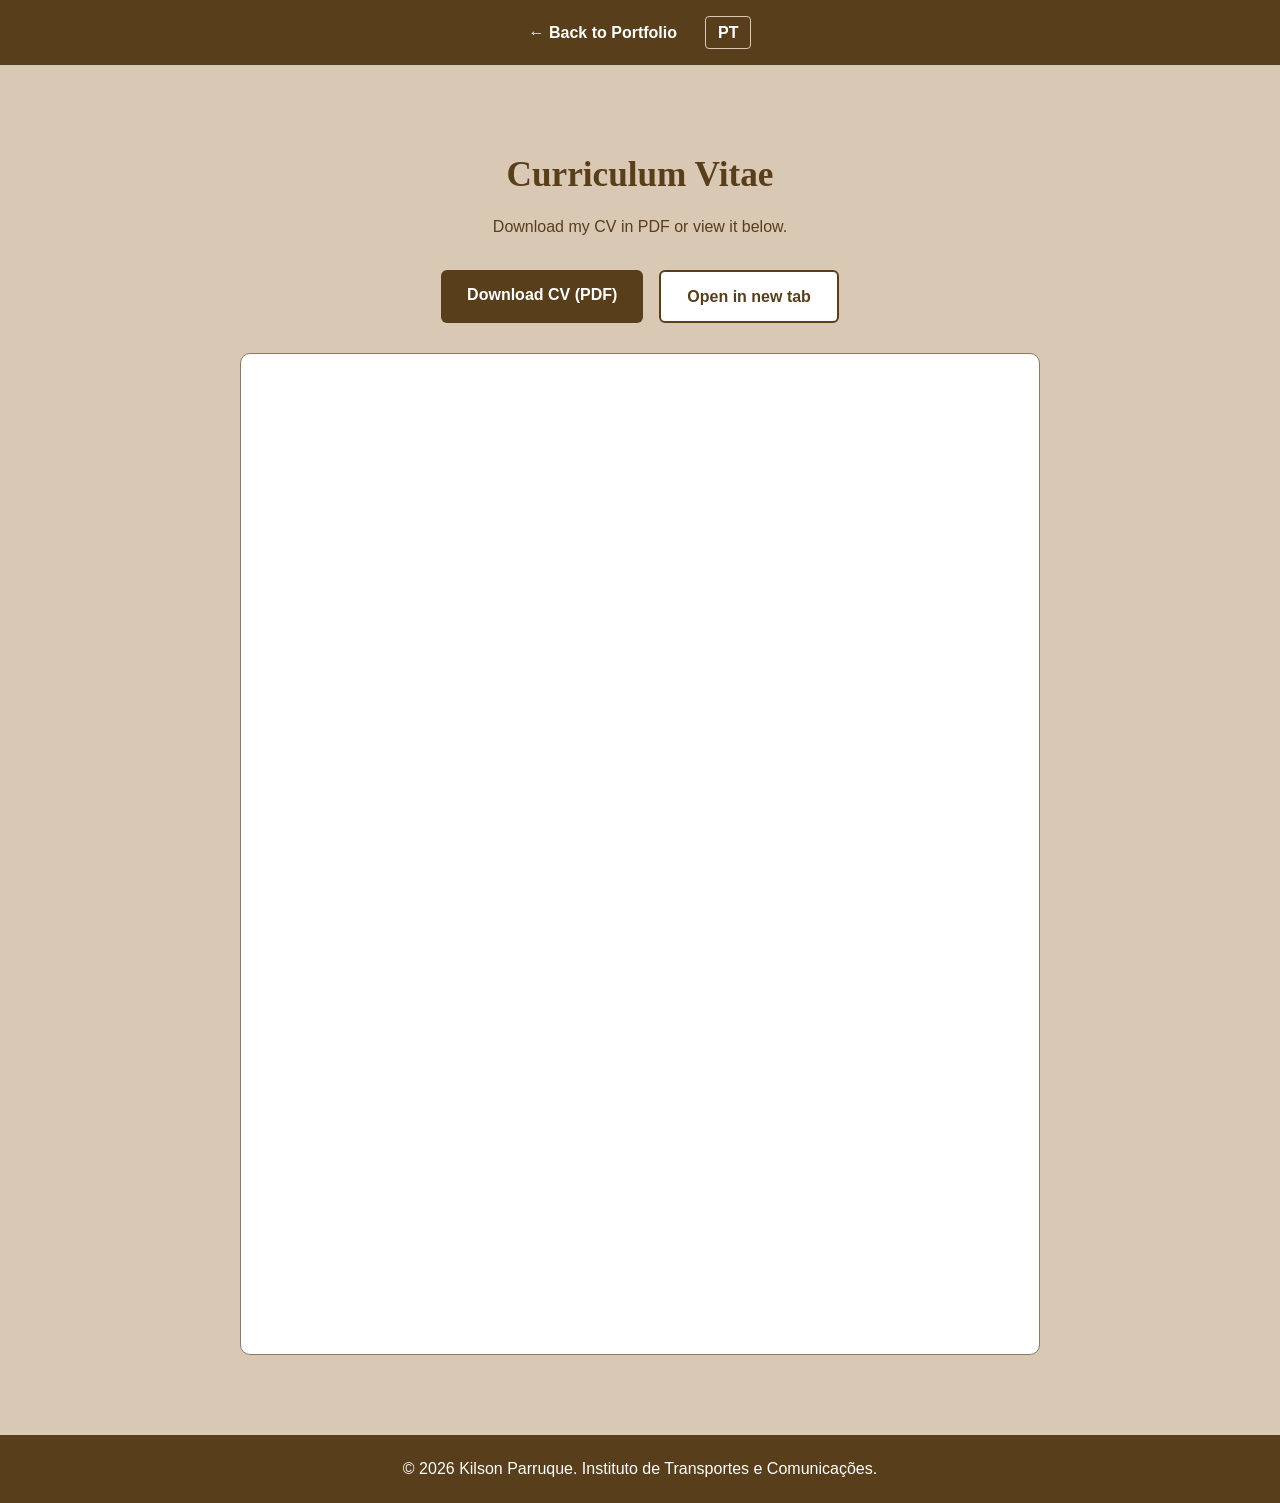
<file: cv.en.html>
<!DOCTYPE html>
<html lang="pt">
<head>
  <meta charset="UTF-8">
  <meta name="viewport" content="width=device-width, initial-scale=1.0">
  <title>CV | Kilson Parruque</title>
  <link rel="stylesheet" href="style.css">
  <link rel="stylesheet" href="stylecv.css">
</head>
<body>

  <header>
    <nav>
      <a href="en.html#projectos">&larr; Back to Portfolio</a>
      <a class="idioma" href="cv.html">PT</a>
    </nav>
  </header>

  <main>
    <section class="faixa pagina-projecto">
      <div class="conteudo">
        <h1>Curriculum Vitae</h1>
        <p class="instrucao"> Download my CV in PDF or view it below.</p>

        <div class="cv-accoes">
          <a class="botao" href="CV-Kilson-Parruque-en.pdf" download="CV-Kilson-Parruque.pdf">Download CV (PDF)</a>
          <a class="botao botao-secundario" href="CV-Kilson-Parruque-en.pdf" target="_blank" rel="noopener">Open in new tab</a>
        </div>

        <div class="cv-visualizador">
          <iframe src="CV-Kilson-Parruque-en.pdf" title="Curriculum Vitae of Kilson Parruque"></iframe>
        </div>
      </div>
    </section>
  </main>

  <footer>
    <p>&copy; 2026 Kilson Parruque. Instituto de Transportes e Comunicações.</p>
  </footer>

</body>
</html>
</file>
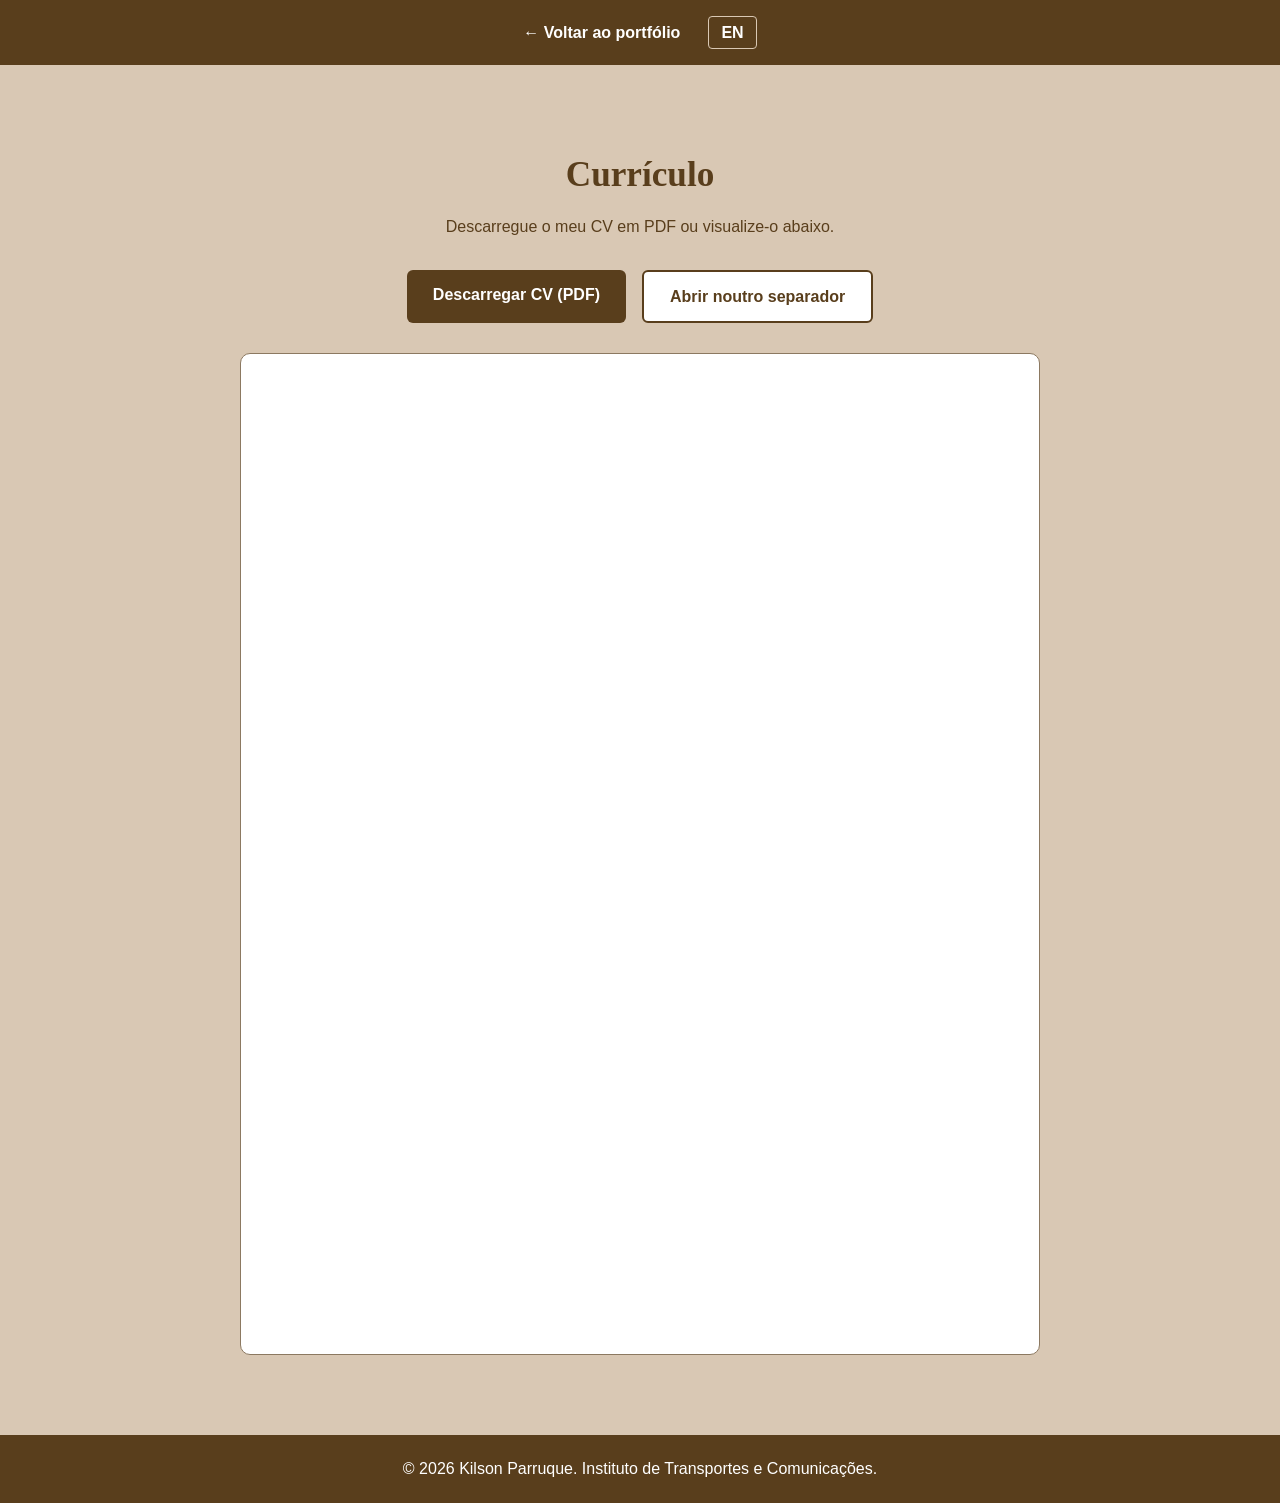
<file: cv.html>
<!DOCTYPE html>
<html lang="pt">
<head>
  <meta charset="UTF-8">
  <meta name="viewport" content="width=device-width, initial-scale=1.0">
  <title>Currículo | Kilson Parruque</title>
  <link rel="stylesheet" href="style.css">
  <link rel="stylesheet" href="stylecv.css">
</head>
<body>

  <header>
    <nav>
      <a href="index.html#projectos">&larr; Voltar ao portfólio</a>
      <a class="idioma" href="cv.en.html">EN</a>
    </nav>
  </header>

  <main>
    <section class="faixa pagina-projecto">
      <div class="conteudo">
        <h1>Currículo</h1>
        <p class="instrucao">Descarregue o meu CV em PDF ou visualize-o abaixo.</p>

        <div class="cv-accoes">
          <a class="botao" href="CV-Kilson-Parruque.pdf" download="CV-Kilson-Parruque.pdf">Descarregar CV (PDF)</a>
          <a class="botao botao-secundario" href="cv/CV-Kilson-Parruque.pdf" target="_blank" rel="noopener">Abrir noutro separador</a>
        </div>

        <div class="cv-visualizador">
          <iframe src="CV-Kilson-Parruque.pdf" title="Currículo de Kilson Parruque"></iframe>
        </div>
      </div>
    </section>
  </main>

  <footer>
    <p>&copy; 2026 Kilson Parruque. Instituto de Transportes e Comunicações.</p>
  </footer>

</body>
</html>
</file>
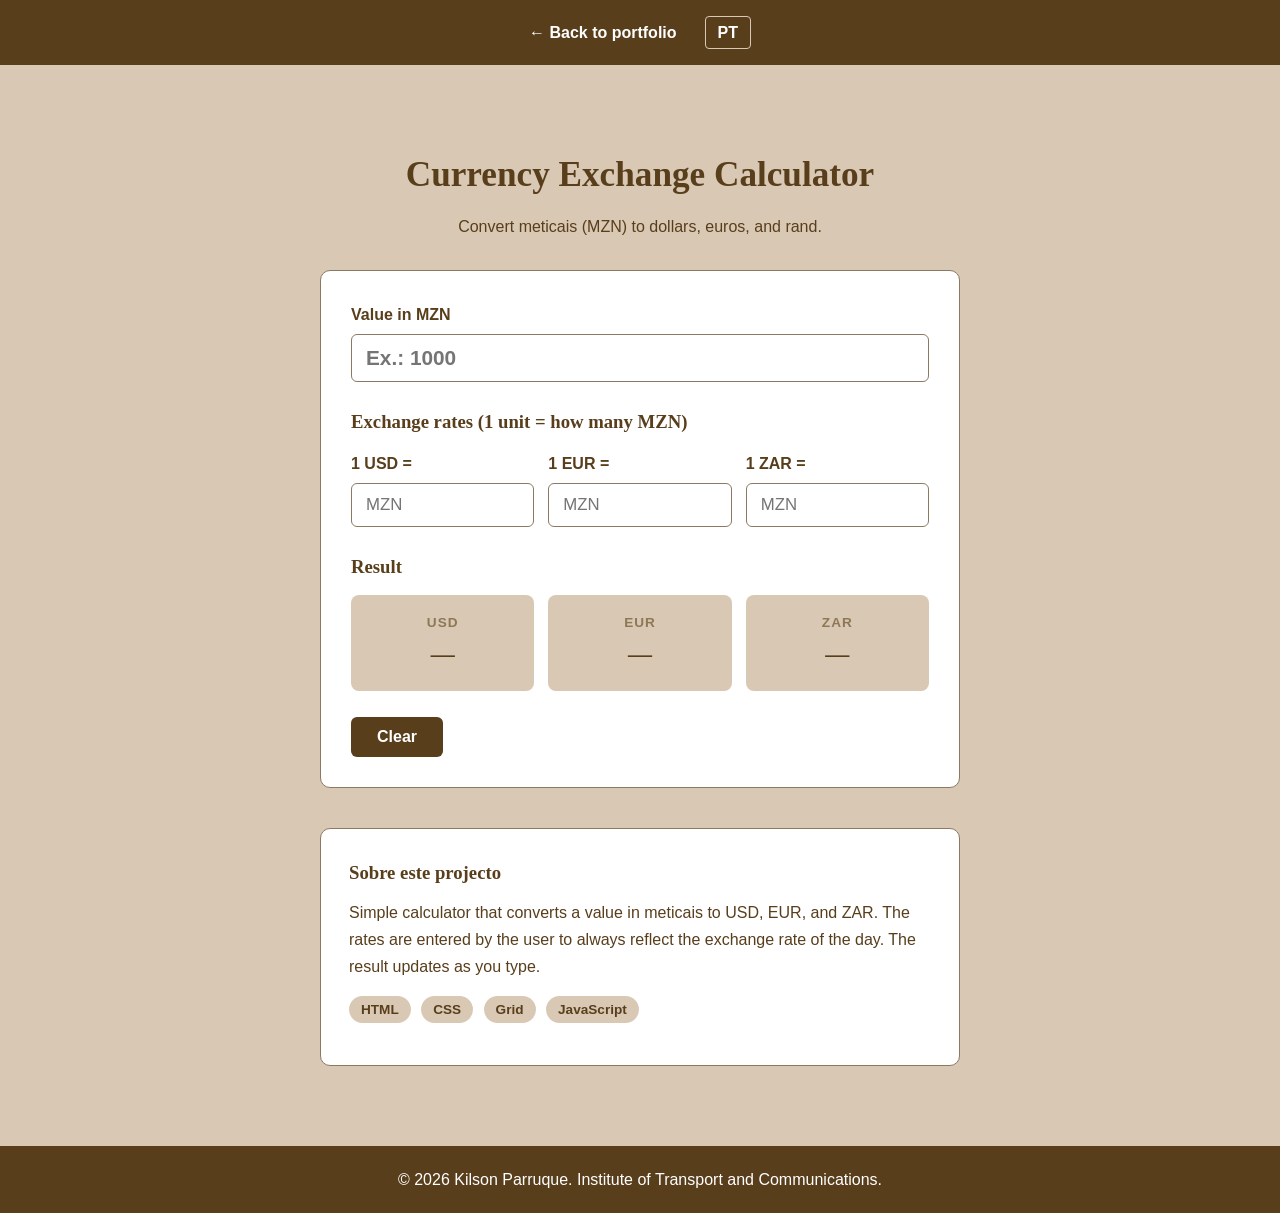
<file: en-calculadora.html>
<!DOCTYPE html>
<html lang="pt">
<head>
  <meta charset="UTF-8">
  <meta name="viewport" content="width=device-width, initial-scale=1.0">
  <title>Currency Exchange Calculator | Kilson Parruque</title>
  <link rel="stylesheet" href="style.css">
  <link rel="stylesheet" href="calculadora.css">
</head>
<body>

  <header>
    <nav>
      <a href="en.html#projectos">&larr; Back to portfolio</a>
      <a class="idioma" href="calculadora.html">PT</a>
    </nav>
  </header>

  <main>
    <section class="faixa pagina-projecto">
      <div class="conteudo">
        <h1>Currency Exchange Calculator</h1>
        <p class="instrucao">Convert meticais (MZN) to dollars, euros, and rand.</p>

        <div class="calc">

          <div class="calc-entrada">
            <label for="valor">Value in MZN</label>
            <input type="number" id="valor" min="0" step="any" placeholder="Ex.: 1000">
          </div>

          <h3>Exchange rates (1 unit = how many MZN)</h3>
          <div class="taxas">
            <div class="taxa">
              <label for="taxa-usd">1 USD =</label>
              <input type="number" id="taxa-usd" min="0" step="any" placeholder="MZN">
            </div>
            <div class="taxa">
              <label for="taxa-eur">1 EUR =</label>
              <input type="number" id="taxa-eur" min="0" step="any" placeholder="MZN">
            </div>
            <div class="taxa">
              <label for="taxa-zar">1 ZAR =</label>
              <input type="number" id="taxa-zar" min="0" step="any" placeholder="MZN">
            </div>
          </div>

          <h3>Result</h3>
          <div class="resultados">
            <div class="resultado">
              <span class="moeda">USD</span>
              <span class="valor" id="res-usd">—</span>
            </div>
            <div class="resultado">
              <span class="moeda">EUR</span>
              <span class="valor" id="res-eur">—</span>
            </div>
            <div class="resultado">
              <span class="moeda">ZAR</span>
              <span class="valor" id="res-zar">—</span>
            </div>
          </div>

          <button type="button" id="limpar" class="botao">Clear</button>
        </div>

        <div class="bloco bloco-projecto">
          <h3>Sobre este projecto</h3>
          <p>Simple calculator that converts a value in meticais to USD, EUR, and ZAR. The rates are entered by the user to always reflect the exchange rate of the day. The result updates as you type.</p>
          <p class="tecnologias"><span>HTML</span> <span>CSS</span> <span>Grid</span> <span>JavaScript</span></p>
        </div>
      </div>
    </section>
  </main>

  <footer>
    <p>&copy; 2026 Kilson Parruque. Institute of Transport and Communications.</p>
  </footer>

  <script src="calculadora.js"></script>
</body>
</html>
</file>
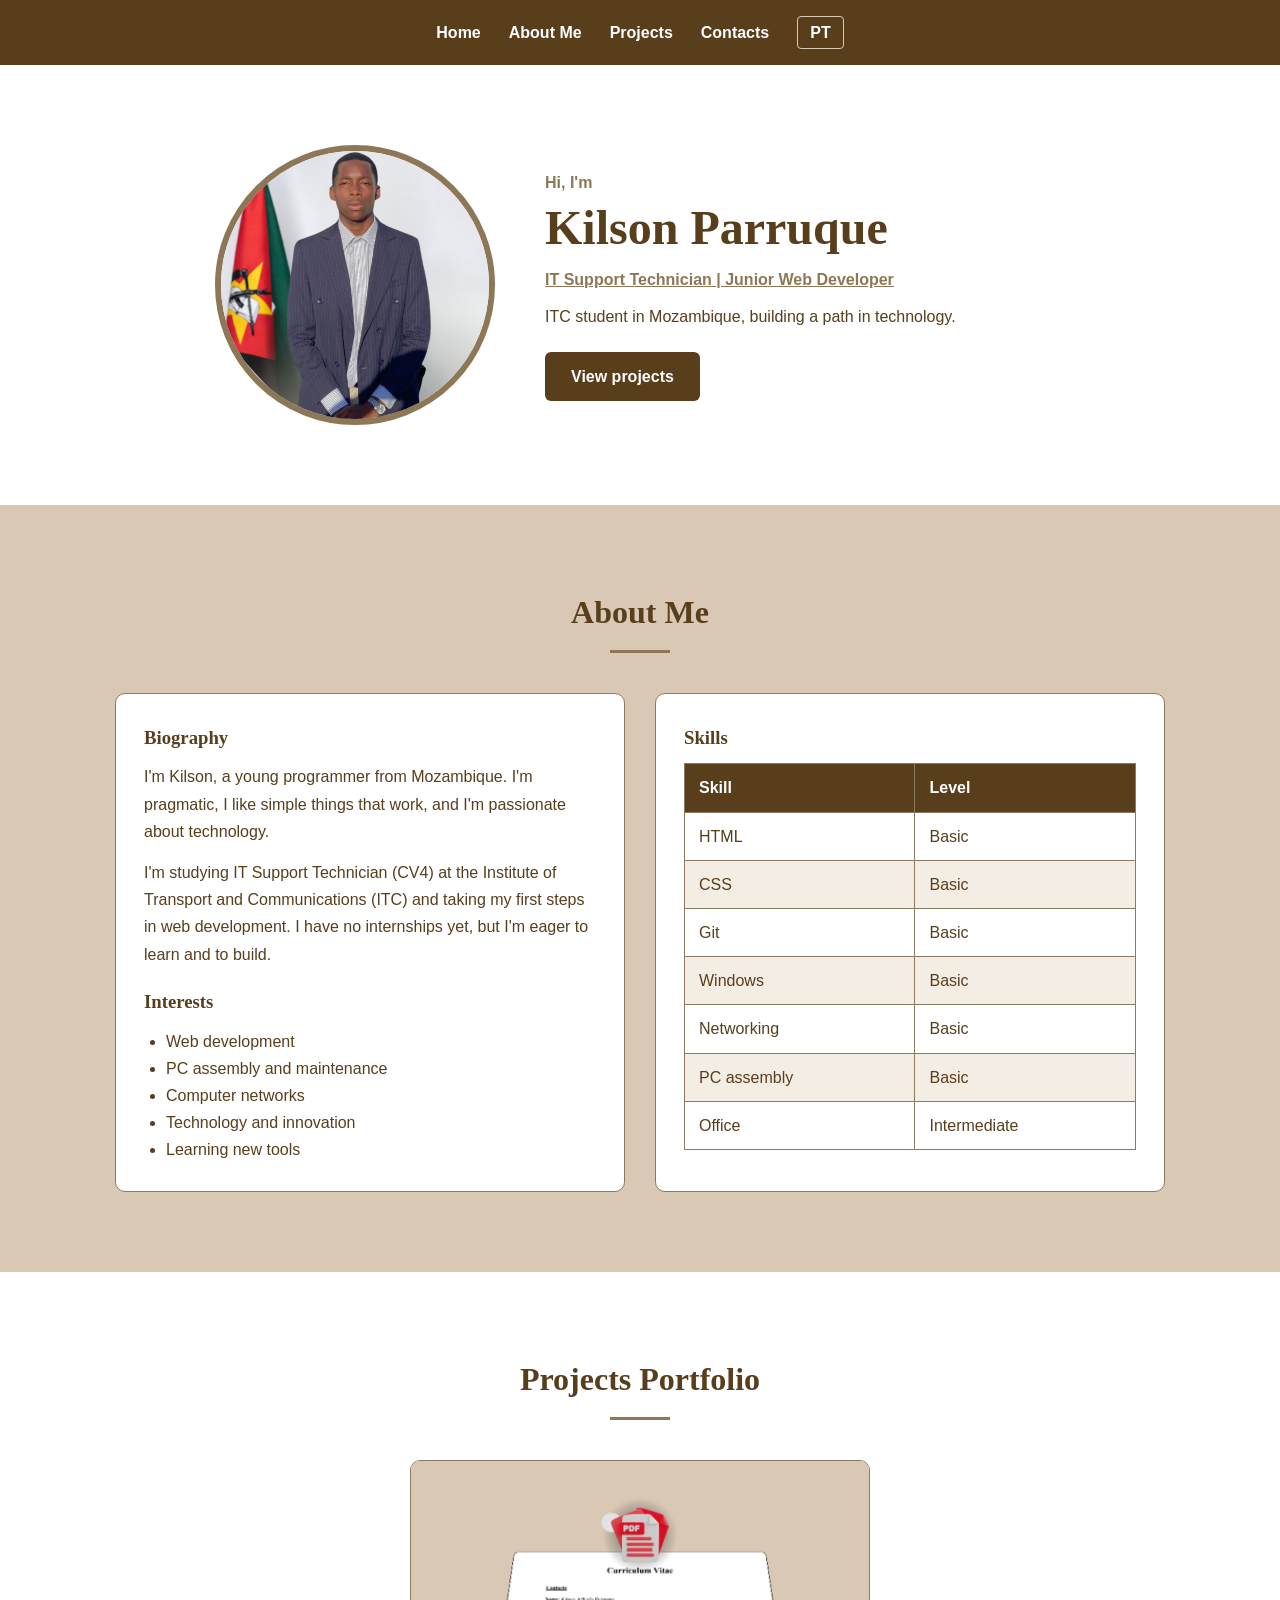
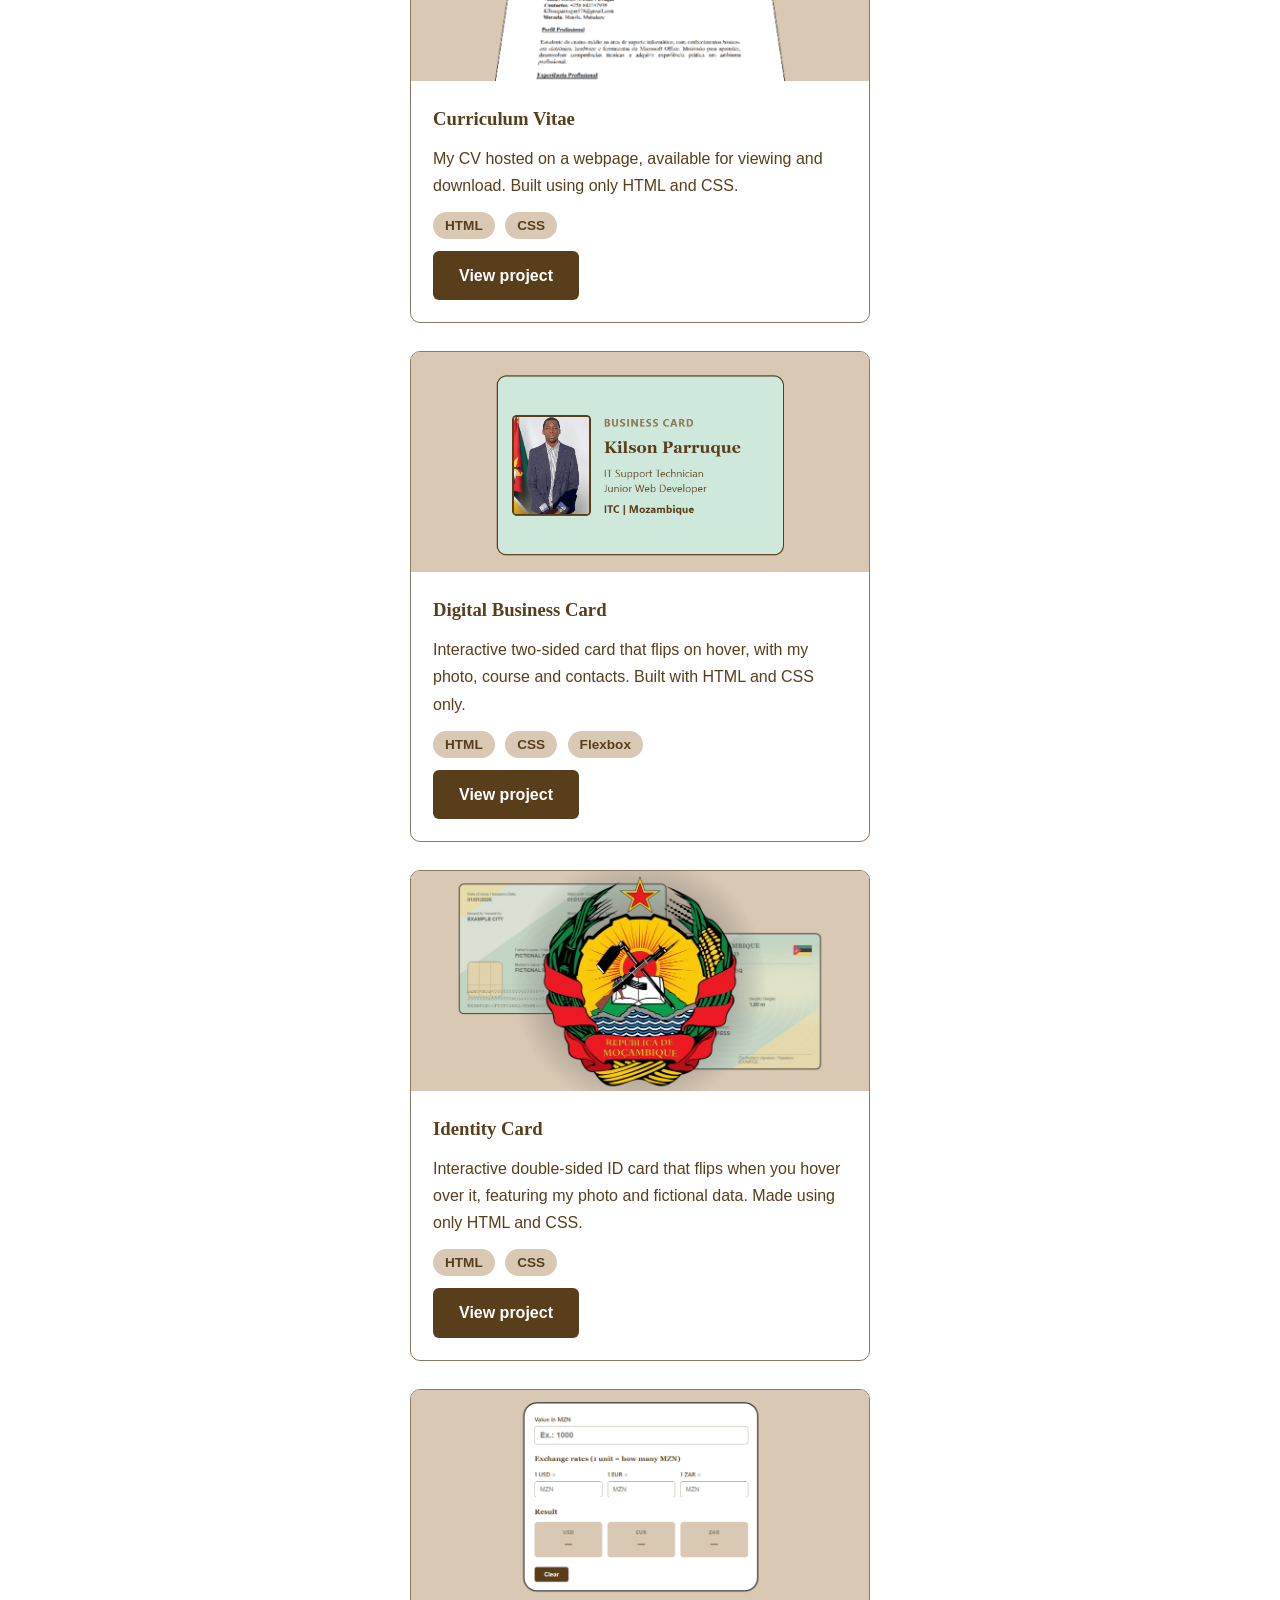
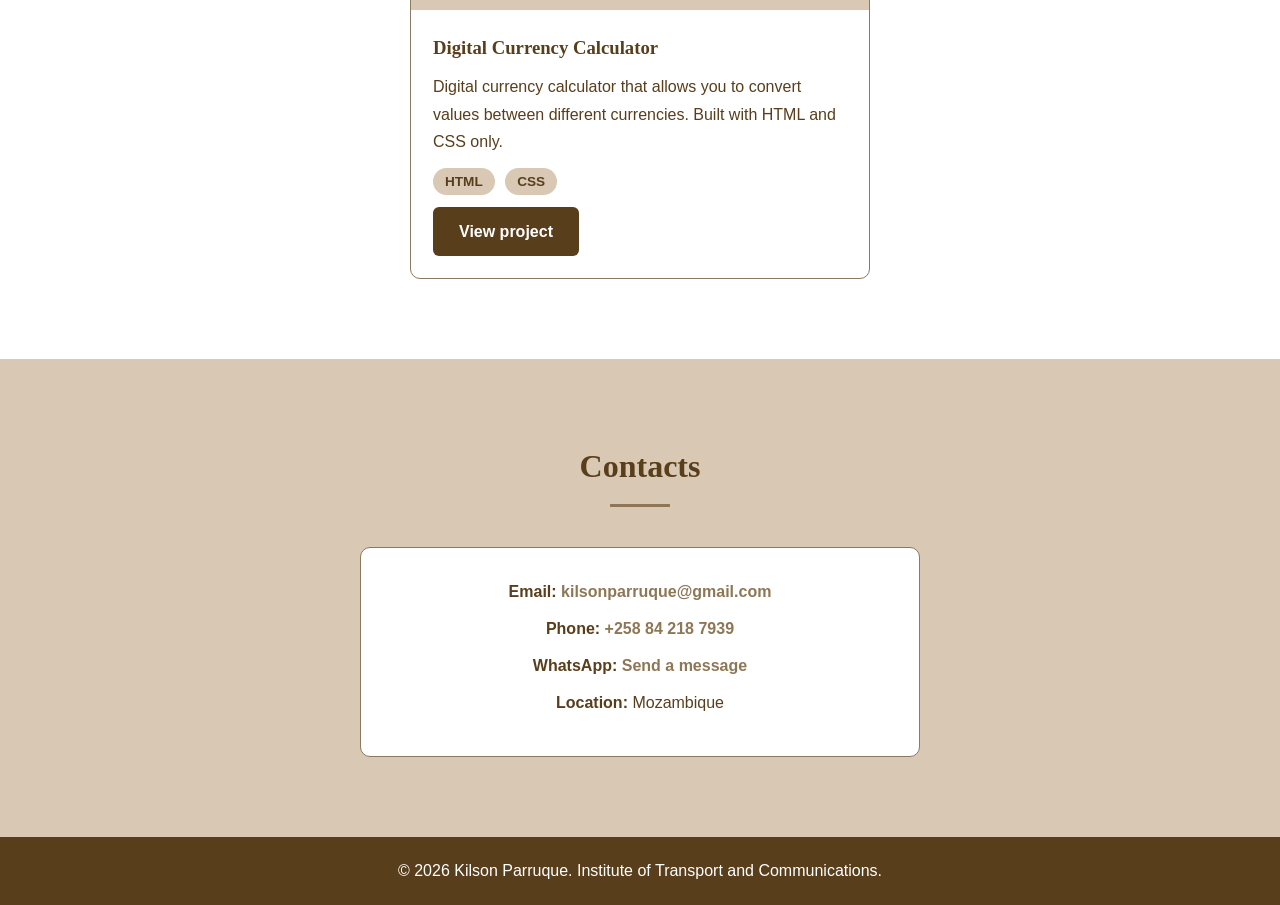
<file: en.html>
<!DOCTYPE html>
<html lang="en">
<head>
  <meta charset="UTF-8">
  <meta name="viewport" content="width=device-width, initial-scale=1.0">
  <title>Kilson Parruque | Portfolio</title>
  <link rel="stylesheet" href="style.css">
</head>
<body>

  <header>
    <nav>
      <a href="#inicio">Home</a>
      <a href="#sobre">About Me</a>
      <a href="#projectos">Projects</a>
      <a href="#contactos">Contacts</a>
      <a class="idioma" href="index.html">PT</a>
    </nav>
  </header>

  <main>

    <section id="inicio">
      <div class="conteudo hero">
        <img class="foto-perfil" src="perfil.jpg" alt="Photo of Kilson Parruque">
        <div class="hero-texto">
          <p class="saudacao">Hi, I'm</p>
          <h1>Kilson Parruque</h1>
          <p class="titulo"><u>IT Support Technician | Junior Web Developer</u></p> 
          <p>ITC student in Mozambique, building a path in technology.</p>
          <a class="botao" href="#projectos">View projects</a>
        </div>
      </div>
    </section>

    <section id="sobre" class="faixa">
      <div class="conteudo">
        <h2>About Me</h2>
        <div class="sobre-grid">

          <div class="bloco">
            <h3>Biography</h3>
            <p>I'm Kilson, a young programmer from Mozambique. I'm pragmatic, I like simple things that work, and I'm passionate about technology.</p>
            <p>I'm studying IT Support Technician (CV4) at the Institute of Transport and Communications (ITC) and taking my first steps in web development. I have no internships yet, but I'm eager to learn and to build.</p>

            <h3>Interests</h3>
            <ul>
              <li>Web development</li>
              <li>PC assembly and maintenance</li>
              <li>Computer networks</li>
              <li>Technology and innovation</li>
              <li>Learning new tools</li>
            </ul>
          </div>

          <div class="bloco">
            <h3>Skills</h3>
            <table>
              <thead>
                <tr>
                  <th>Skill</th>
                  <th>Level</th>
                </tr>
              </thead>
              <tbody>
                <tr><td>HTML</td><td>Basic</td></tr>
                <tr><td>CSS</td><td>Basic</td></tr>
                <tr><td>Git</td><td>Basic</td></tr>
                <tr><td>Windows</td><td>Basic</td></tr>
                <tr><td>Networking</td><td>Basic</td></tr>
                <tr><td>PC assembly</td><td>Basic</td></tr>
                <tr><td>Office</td><td>Intermediate</td></tr>
              </tbody>
            </table>
          </div>

        </div>
      </div>
    </section>

    <section id="projectos">
      <div class="conteudo">
        <h2>Projects Portfolio</h2>
        <div class="galeria">

          <article class="projecto">
            <img src="cv-banner.png" alt="Banner do Curriculum Vitae">
            <div class="projecto-info">
              <h3>Curriculum Vitae</h3>
              <p>My CV hosted on a webpage, available for viewing and download. Built using only HTML and CSS.</p>
              <p class="tecnologias"><span>HTML</span> <span>CSS</span> </p>
              <a class="botao" href="cv.en.html">View project</a>
            </div>
          </article>

          <article class="projecto">
            <img src="projecto-cartao.png" alt="Digital Business Card">
            <div class="projecto-info">
              <h3>Digital Business Card</h3>
              <p>Interactive two-sided card that flips on hover, with my photo, course and contacts. Built with HTML and CSS only.</p>
              <p class="tecnologias"><span>HTML</span> <span>CSS</span> <span>Flexbox</span></p>
              <a class="botao" href="card.html">View project</a>
            </div>
          </article>

           <article class="projecto">
            <img src="projecto-bi.png" alt="Bilhete de Identadade">
            <div class="projecto-info">
              <h3>Identity Card </h3>
              <p>Interactive double-sided ID card that flips when you hover over it, featuring my photo and fictional data. Made using only HTML and CSS.</p>
              <p class="tecnologias"><span>HTML</span> <span>CSS</span></p>
              <a class="botao" href="bi english.html">View project</a>
            </div>
          </article>

           <article class="projecto">
            <img src="calculadora-banner.png" alt="Calculadora de Cambio Digital">
            <div class="projecto-info">
              <h3>Digital Currency Calculator </h3>
              <p>Digital currency calculator that allows you to convert values between different currencies. Built with HTML and CSS only.</p>
              <p class="tecnologias"><span>HTML</span> <span>CSS</span></p>
              <a class="botao" href="en-calculadora.html">View project</a>
            </div>
          </article>

        </div>
      </div>
    </section>

    <section id="contactos" class="faixa">
      <div class="conteudo">
        <h2>Contacts</h2>
        <div class="contactos-caixa">
          <p><strong>Email:</strong> <a href="mailto:kilsonparruque@gmail.com">kilsonparruque@gmail.com</a></p>
          <p><strong>Phone:</strong> <a href="tel:+258842187939">+258 84 218 7939</a></p>
          <p><strong>WhatsApp:</strong> <a href="https://wa.me/258842187939" target="_blank" rel="noopener">Send a message</a></p>
          <p><strong>Location:</strong> Mozambique</p>
        </div>
      </div>
    </section>

  </main>

  <footer>
    <p>&copy; 2026 Kilson Parruque. Institute of Transport and Communications.</p>
  </footer>

</body>
</html>
</file>
<file: style.css>
/* Esquema de cores (cores sólidas) */
:root {
  --branco: #FFFFFF;
  --bege: #D9C8B4;
  --medio: #8C7961;
  --dourado: #8E7756;
  --escuro: #593E1C;
}

* {
  margin: 0;
  padding: 0;
  box-sizing: border-box;
}

html {
  scroll-behavior: smooth;
}

body {
  font-family: "Segoe UI", Arial, sans-serif;
  background-color: var(--branco);
  color: var(--escuro);
  line-height: 1.7;
}

h1, h2, h3 {
  font-family: Georgia, "Times New Roman", serif;
}

/* Navegação */
header {
  background-color: var(--escuro);
  position: sticky;
  top: 0;
  z-index: 10;
}

nav {
  display: flex;
  justify-content: center;
  align-items: center;
  flex-wrap: wrap;
  gap: 28px;
  padding: 16px;
}

nav a {
  color: var(--branco);
  text-decoration: none;
  font-weight: 600;
  transition: color 0.3s ease;
}

nav a:hover {
  color: var(--bege);
}

nav a.idioma {
  border: 1px solid var(--bege);
  padding: 2px 12px;
  border-radius: 4px;
  transition: background-color 0.3s ease, color 0.3s ease;
}

nav a.idioma:hover {
  background-color: var(--bege);
  color: var(--escuro);
}

/* Secções */
section {
  padding: 80px 20px;
}

section.faixa {
  background-color: var(--bege);
}

.conteudo {
  max-width: 1050px;
  margin: 0 auto;
}

h2 {
  font-size: 2rem;
  text-align: center;
  margin-bottom: 40px;
  color: var(--escuro);
}

h2::after {
  content: "";
  display: block;
  width: 60px;
  height: 3px;
  background-color: var(--dourado);
  margin: 10px auto 0;
}

h3 {
  margin-bottom: 10px;
  color: var(--escuro);
}

/* Início */
.hero {
  display: flex;
  align-items: center;
  justify-content: center;
  gap: 50px;
  flex-wrap: wrap;
}

.foto-perfil {
  width: 280px;
  height: 280px;
  object-fit: cover;
  border-radius: 50%;
  border: 6px solid var(--dourado);
}

.hero-texto {
  flex: 1 1 340px;
  max-width: 520px;
}

.saudacao {
  color: var(--dourado);
  font-weight: 600;
}

.hero-texto h1 {
  font-size: 3rem;
  line-height: 1.15;
  margin: 4px 0 10px;
}

.titulo {
  font-weight: 700;
  color: var(--dourado);
  margin-bottom: 10px;
}

.hero-texto .botao {
  margin-top: 22px;
}

/* Botão */
.botao {
  display: inline-block;
  background-color: var(--escuro);
  color: var(--branco);
  padding: 11px 26px;
  border-radius: 6px;
  text-decoration: none;
  font-weight: 600;
  transition: background-color 0.3s ease, transform 0.3s ease;
}

.botao:hover {
  background-color: var(--dourado);
  transform: translateY(-3px);
}

/* Sobre Mim */
.sobre-grid {
  display: flex;
  gap: 30px;
  flex-wrap: wrap;
}

.bloco {
  flex: 1 1 320px;
  background-color: var(--branco);
  padding: 28px;
  border-radius: 10px;
  border: 1px solid var(--medio);
}

.bloco p {
  margin-bottom: 14px;
}

.bloco h3:not(:first-child) {
  margin-top: 18px;
}

.bloco ul {
  margin-left: 22px;
}

/* Tabela */
table {
  width: 100%;
  border-collapse: collapse;
}

th, td {
  border: 1px solid var(--medio);
  padding: 10px 14px;
  text-align: left;
}

th {
  background-color: var(--escuro);
  color: var(--branco);
}

tbody tr:nth-child(even) {
  background-color: #F4EDE4;
}

/* Projectos */
.galeria {
  display: grid;
  grid-template-columns: repeat(auto-fit, minmax(300px, 1fr));
  gap: 28px;
  max-width: 460px;
  margin: 0 auto;
}

.projecto {
  background-color: var(--branco);
  border: 1px solid var(--medio);
  border-radius: 10px;
  overflow: hidden;
  transition: transform 0.3s ease, box-shadow 0.3s ease;
}

.projecto img {
  width: 100%;
  height: 220px;
  object-fit: cover;
  display: block;
  background-color: var(--bege);
  transition: transform 0.4s ease;
}

.projecto-info {
  padding: 22px;
}

.projecto-info p {
  margin-bottom: 12px;
}

/* Efeito hover (Extra) */
.projecto:hover {
  transform: translateY(-8px);
  box-shadow: 0 12px 24px rgba(89, 62, 28, 0.25);
}

.projecto:hover img {
  transform: scale(1.08);
}

.projecto {
  overflow: hidden;
}

.tecnologias span {
  display: inline-block;
  background-color: var(--bege);
  color: var(--escuro);
  font-size: 0.85rem;
  font-weight: 600;
  padding: 2px 12px;
  border-radius: 20px;
  margin-right: 6px;
}

/* Contactos */
.contactos-caixa {
  max-width: 560px;
  margin: 0 auto;
  background-color: var(--branco);
  border: 1px solid var(--medio);
  border-radius: 10px;
  padding: 30px;
  text-align: center;
}

.contactos-caixa p {
  margin-bottom: 10px;
}

.contactos-caixa a {
  color: var(--dourado);
  font-weight: 600;
  text-decoration: none;
  transition: color 0.3s ease;
}

.contactos-caixa a:hover {
  color: var(--escuro);
  text-decoration: underline;
}

/* Rodapé */
footer {
  background-color: var(--escuro);
  color: var(--branco);
  text-align: center;
  padding: 20px;
}

/* Página do projecto (cartão) */
.pagina-projecto h1 {
  text-align: center;
  font-size: 2.2rem;
  margin-bottom: 8px;
}

.instrucao {
  text-align: center;
  margin-bottom: 30px;
}

.cartao-area {
  display: flex;
  justify-content: center;
  padding: 20px 0 40px;
}

.cartao {
  width: 400px;
  max-width: 100%;
  height: 250px;
  perspective: 1000px;
  cursor: pointer;
  outline: none;
}

.cartao-interior {
  position: relative;
  width: 100%;
  height: 100%;
  transition: transform 0.8s ease;
  transform-style: preserve-3d;
}

.cartao:hover .cartao-interior,
.cartao:focus .cartao-interior {
  transform: rotateY(180deg);
}

.face {
  position: absolute;
  top: 0;
  left: 0;
  width: 100%;
  height: 100%;
  padding: 20px;
  border: 2px solid var(--escuro);
  border-radius: 14px;
  backface-visibility: hidden;
  -webkit-backface-visibility: hidden;
}

.frente {
  background-color: #CFE8DC;
  display: flex;
  align-items: center;
  gap: 18px;
}

.frente img {
  width: 110px;
  height: 140px;
  object-fit: cover;
  border: 3px solid var(--escuro);
  border-radius: 6px;
  flex-shrink: 0;
}

.verso {
  background-color: #F0E8A8;
  transform: rotateY(180deg);
  display: flex;
  flex-direction: column;
  justify-content: center;
}

.verso p {
  font-size: 0.92rem;
  line-height: 1.4;
  margin-bottom: 8px;
}

.cartao-etiqueta {
  font-size: 0.75rem;
  font-weight: 700;
  text-transform: uppercase;
  letter-spacing: 1px;
  color: var(--dourado);
  margin-bottom: 6px;
}

.cartao-texto h2 {
  font-size: 1.4rem;
  text-align: left;
  margin-bottom: 6px;
}

.cartao-texto h2::after {
  display: none;
}

.cartao-texto p {
  font-size: 0.92rem;
  line-height: 1.4;
}

.cartao-pequeno {
  margin-top: 8px;
  font-weight: 700;
}

.bloco-projecto {
  max-width: 640px;
  margin: 0 auto;
}

/* Responsivo */
@media (max-width: 700px) {
  .hero {
    text-align: center;
  }
  .hero-texto h1 {
    font-size: 2.2rem;
  }
  .foto-perfil {
    width: 220px;
    height: 220px;
  }
  nav {
    gap: 16px;
  }
}
</file>
<file: cabecalho-projecto.css>
/* Cabeçalho exclusivo da página do projecto */

.cabecalho-projecto {
  background-color: #593E1C;
  position: sticky;
  top: 0;
  z-index: 10;
}

.cabecalho-projecto .nav-projecto {
  display: flex;
  justify-content: center;
  align-items: center;
  flex-wrap: wrap;
  gap: 28px;
  padding: 16px;
}

.cabecalho-projecto .nav-projecto a {
  color: #FFFFFF;
  text-decoration: none;
  font-weight: 600;
  transition: color 0.3s ease;
}

.cabecalho-projecto .nav-projecto a:hover {
  color: #D9C8B4;
}

.cabecalho-projecto .nav-projecto a.idioma {
  border: 1px solid #D9C8B4;
  padding: 2px 12px;
  border-radius: 4px;
  transition: background-color 0.3s ease, color 0.3s ease;
}

.cabecalho-projecto .nav-projecto a.idioma:hover {
  background-color: #D9C8B4;
  color: #593E1C;
}

@media (max-width: 700px) {
  .cabecalho-projecto .nav-projecto {
    gap: 16px;
  }
}
</file>
<file: calculadora.css>
/* Usa as variáveis (cores) definidas em style.css */

.calc {
  max-width: 640px;
  margin: 0 auto 40px;
  background-color: var(--branco);
  border: 1px solid var(--medio);
  border-radius: 10px;
  padding: 30px;
}

.calc h3 {
  margin: 24px 0 12px;
}

.calc label {
  display: block;
  font-weight: 600;
  margin-bottom: 6px;
}

.calc input {
  width: 100%;
  padding: 11px 14px;
  font-size: 1.05rem;
  color: var(--escuro);
  background-color: var(--branco);
  border: 1px solid var(--medio);
  border-radius: 6px;
  transition: border-color 0.3s ease, box-shadow 0.3s ease;
}

.calc input:focus {
  outline: none;
  border-color: var(--escuro);
  box-shadow: 0 0 0 3px var(--bege);
}

.calc-entrada input {
  font-size: 1.3rem;
  font-weight: 700;
}

/* Taxas: grid de 3 colunas */
.taxas {
  display: grid;
  grid-template-columns: repeat(auto-fit, minmax(150px, 1fr));
  gap: 14px;
}

/* Resultados: grid de 3 colunas */
.resultados {
  display: grid;
  grid-template-columns: repeat(auto-fit, minmax(150px, 1fr));
  gap: 14px;
  margin-bottom: 26px;
}

.resultado {
  background-color: var(--bege);
  border-radius: 8px;
  padding: 16px;
  text-align: center;
  transition: transform 0.3s ease, box-shadow 0.3s ease;
}

.resultado:hover {
  transform: translateY(-4px);
  box-shadow: 0 8px 16px rgba(89, 62, 28, 0.25);
}

.moeda {
  display: block;
  font-size: 0.85rem;
  font-weight: 700;
  letter-spacing: 1px;
  color: var(--dourado);
}

.valor {
  display: block;
  font-family: Georgia, "Times New Roman", serif;
  font-size: 1.5rem;
  font-weight: 700;
  color: var(--escuro);
  word-break: break-all;
}

.calc .botao {
  border: none;
  cursor: pointer;
  font-size: 1rem;
}
</file>
<file: stylecv.css>
/* Usa as variáveis definidas em style.css */

.cv-accoes {
  display: flex;
  justify-content: center;
  flex-wrap: wrap;
  gap: 16px;
  margin-bottom: 30px;
}

.botao-secundario {
  background-color: var(--branco);
  color: var(--escuro);
  border: 2px solid var(--escuro);
}

.botao-secundario:hover {
  background-color: var(--escuro);
  color: var(--branco);
}

.cv-visualizador {
  max-width: 800px;
  margin: 0 auto;
  background-color: var(--branco);
  border: 1px solid var(--medio);
  border-radius: 10px;
  overflow: hidden;
}

.cv-visualizador iframe {
  display: block;
  width: 100%;
  height: 1000px;
  border: none;
}

@media (max-width: 700px) {
  .cv-visualizador iframe {
    height: 600px;
  }
}
</file>
